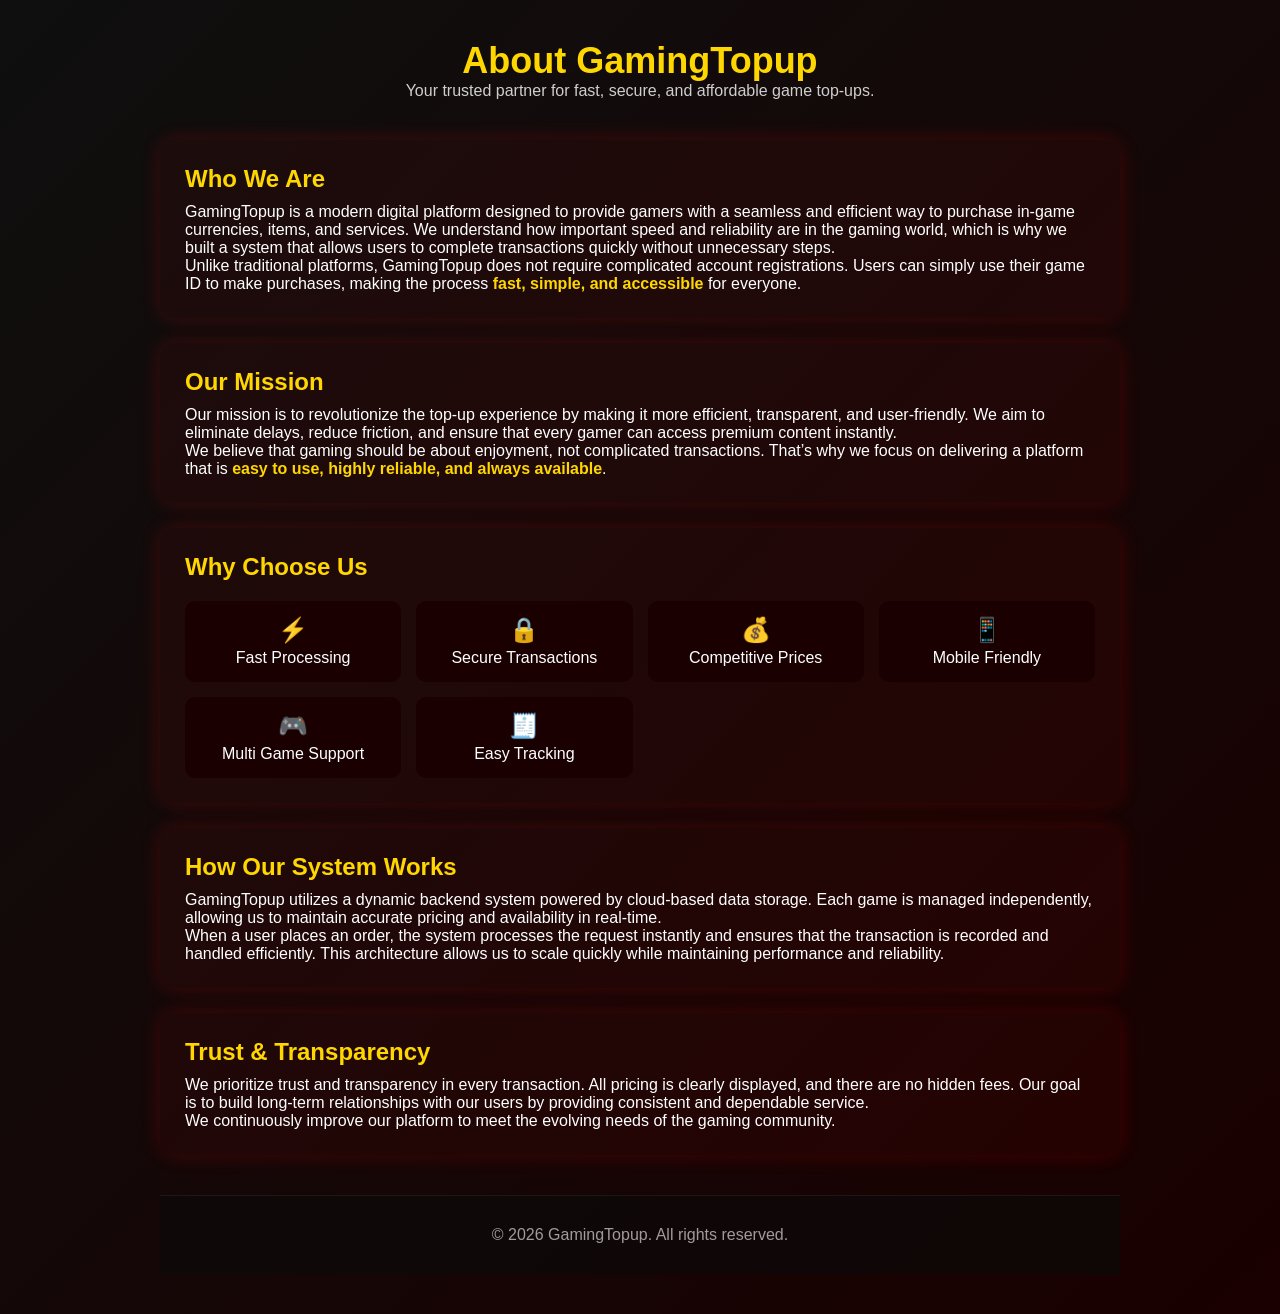
<file: about.html>
<!DOCTYPE html>
<html lang="en">
<head>
  <meta charset="UTF-8">
  <meta name="viewport" content="width=device-width, initial-scale=1.0">
  <title>About Us - GamingTopup</title>

  <link rel="stylesheet" href="index.css">

  <style>
    body {
      margin: 0;
      font-family: 'Segoe UI', sans-serif;
      background: linear-gradient(135deg, #0f0f0f, #1a0000);
      color: #fff;
    }

    .container {
      max-width: 1000px;
      margin: auto;
      padding: 40px 20px;
    }

    .hero {
      text-align: center;
      margin-bottom: 40px;
    }

    .hero h1 {
      font-size: 36px;
      color: gold;
    }

    .hero p {
      opacity: 0.8;
    }

    .card {
      background: rgba(255, 0, 0, 0.05);
      border-radius: 15px;
      padding: 25px;
      margin-bottom: 25px;
      box-shadow: 0 0 20px rgba(255,0,0,0.2);
      transition: 0.3s;
    }

    .card:hover {
      transform: translateY(-5px);
      box-shadow: 0 0 30px rgba(255,0,0,0.4);
    }

    .card h2 {
      color: gold;
      margin-bottom: 10px;
    }

    .highlight {
      color: gold;
      font-weight: bold;
    }

    .features {
      display: grid;
      grid-template-columns: repeat(auto-fit, minmax(200px, 1fr));
      gap: 15px;
      margin-top: 20px;
    }

    .feature-box {
      background: #1a0000;
      padding: 15px;
      border-radius: 10px;
      text-align: center;
    }

    .feature-box span {
      font-size: 24px;
      display: block;
      margin-bottom: 5px;
    }

    .footer {
      text-align: center;
      margin-top: 40px;
      opacity: 0.6;
    }
  </style>
</head>

<body>

<div class="container">

  <!-- HERO -->
  <div class="hero">
    <h1>About GamingTopup</h1>
    <p>Your trusted partner for fast, secure, and affordable game top-ups.</p>
  </div>

  <!-- INTRO -->
  <div class="card">
    <h2>Who We Are</h2>
    <p>
      GamingTopup is a modern digital platform designed to provide gamers with a seamless and efficient way to purchase in-game currencies, items, and services. 
      We understand how important speed and reliability are in the gaming world, which is why we built a system that allows users to complete transactions quickly without unnecessary steps.
    </p>
    <p>
      Unlike traditional platforms, GamingTopup does not require complicated account registrations. Users can simply use their game ID to make purchases, making the process <span class="highlight">fast, simple, and accessible</span> for everyone.
    </p>
  </div>

  <!-- MISSION -->
  <div class="card">
    <h2>Our Mission</h2>
    <p>
      Our mission is to revolutionize the top-up experience by making it more efficient, transparent, and user-friendly. We aim to eliminate delays, reduce friction, and ensure that every gamer can access premium content instantly.
    </p>
    <p>
      We believe that gaming should be about enjoyment, not complicated transactions. That’s why we focus on delivering a platform that is <span class="highlight">easy to use, highly reliable, and always available</span>.
    </p>
  </div>

  <!-- FEATURES -->
  <div class="card">
    <h2>Why Choose Us</h2>

    <div class="features">
      <div class="feature-box">
        <span>⚡</span>
        Fast Processing
      </div>
      <div class="feature-box">
        <span>🔒</span>
        Secure Transactions
      </div>
      <div class="feature-box">
        <span>💰</span>
        Competitive Prices
      </div>
      <div class="feature-box">
        <span>📱</span>
        Mobile Friendly
      </div>
      <div class="feature-box">
        <span>🎮</span>
        Multi Game Support
      </div>
      <div class="feature-box">
        <span>🧾</span>
        Easy Tracking
      </div>
    </div>
  </div>

  <!-- SYSTEM -->
  <div class="card">
    <h2>How Our System Works</h2>
    <p>
      GamingTopup utilizes a dynamic backend system powered by cloud-based data storage. Each game is managed independently, allowing us to maintain accurate pricing and availability in real-time.
    </p>
    <p>
      When a user places an order, the system processes the request instantly and ensures that the transaction is recorded and handled efficiently. This architecture allows us to scale quickly while maintaining performance and reliability.
    </p>
  </div>

  <!-- TRUST -->
  <div class="card">
    <h2>Trust & Transparency</h2>
    <p>
      We prioritize trust and transparency in every transaction. All pricing is clearly displayed, and there are no hidden fees. Our goal is to build long-term relationships with our users by providing consistent and dependable service.
    </p>
    <p>
      We continuously improve our platform to meet the evolving needs of the gaming community.
    </p>
  </div>

  <!-- FOOTER -->
  <div class="footer">
    © 2026 GamingTopup. All rights reserved.
  </div>

</div>

</body>
</html>
</file>
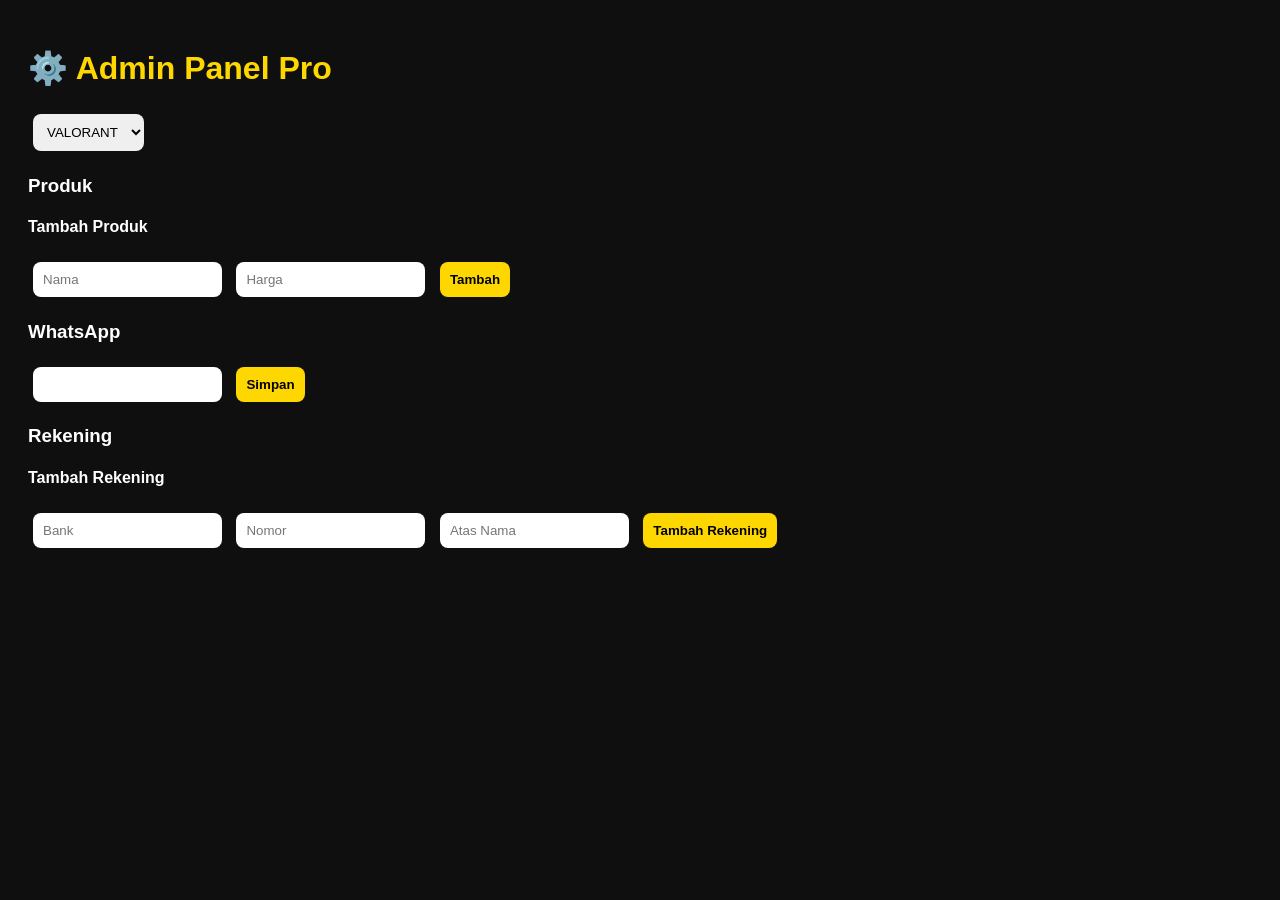
<file: admin.html>
<!DOCTYPE html>
<html lang="id">
<head>
<meta charset="UTF-8">
<meta name="viewport" content="width=device-width, initial-scale=1.0">
<title>Admin Panel Pro</title>

<style>
body {
  background: #0f0f0f;
  color: white;
  font-family: sans-serif;
  padding: 20px;
}

h1 { color: gold; }

select, input, button {
  padding: 10px;
  margin: 5px;
  border-radius: 8px;
  border: none;
}

button {
  background: gold;
  cursor: pointer;
  font-weight: bold;
}

.card {
  background: #1a0000;
  padding: 12px;
  margin-top: 10px;
  border-radius: 10px;
}

.row {
  display: flex;
  justify-content: space-between;
  align-items: center;
}

.small-btn {
  padding: 5px 8px;
  font-size: 12px;
}
</style>
</head>

<body>

<h1>⚙️ Admin Panel Pro</h1>

<select id="gameSelect" onchange="loadData()"></select>

<!-- PRODUK -->
<h3>Produk</h3>
<div id="productList"></div>

<h4>Tambah Produk</h4>
<input type="text" id="name" placeholder="Nama">
<input type="number" id="price" placeholder="Harga">
<button onclick="addProduct()">Tambah</button>

<!-- SETTINGS -->
<h3>WhatsApp</h3>
<input type="text" id="wa">
<button onclick="saveWA()">Simpan</button>

<!-- PAYMENTS -->
<h3>Rekening</h3>
<div id="paymentList"></div>

<h4>Tambah Rekening</h4>
<input type="text" id="bankName" placeholder="Bank">
<input type="text" id="bankNumber" placeholder="Nomor">
<input type="text" id="bankOwner" placeholder="Atas Nama">
<button onclick="addBank()">Tambah Rekening</button>

<script>

/* CONFIG */
const API_KEY = "$2a$10$S7Gp4Pzo2zHlkUfdVex9ku2hW188/ABDbNCjES1mQKzKS20VhFKJi";

const BINS = {
  valorant: "69c64cc7b7ec241ddcab5396",
  hok: "69c64b8ac3097a1dd5663a1d",
  roblox: "69c64a3cc3097a1dd5663384",
  pubg: "69c646f8c3097a1dd5662503",
  mlbb: "69c6455cb7ec241ddcab329b",
  ff: "69c63591aa77b81da924e1fe"
};

/* INIT */
function init() {
  const select = document.getElementById("gameSelect");
  for (let key in BINS) {
    select.innerHTML += `<option value="${key}">${key.toUpperCase()}</option>`;
  }
  loadData();
}

/* FETCH */
async function getData(binId) {
  const res = await fetch(`https://api.jsonbin.io/v3/b/${binId}/latest`, {
    headers: { "X-Master-Key": API_KEY }
  });
  const json = await res.json();
  return json.record;
}

async function updateData(binId, data) {
  await fetch(`https://api.jsonbin.io/v3/b/${binId}`, {
    method: "PUT",
    headers: {
      "Content-Type": "application/json",
      "X-Master-Key": API_KEY
    },
    body: JSON.stringify(data)
  });
}

/* LOAD */
async function loadData() {
  const game = gameSelect.value;
  const binId = BINS[game];

  const data = await getData(binId);
  window.currentData = data;

  if (!data.products) data.products = [];
  if (!data.settings) data.settings = {};
  if (!data.payments) data.payments = [];

  renderProducts();
  renderPayments();

  wa.value = data.settings.whatsapp || "";
}

/* PRODUK */
function renderProducts() {
  productList.innerHTML = "";

  currentData.products.forEach((p, i) => {
    productList.innerHTML += `
      <div class="card">
        <div class="row">
          <div>
            <b>${p.name}</b><br>
            Rp${p.price} <br>
            Status: ${p.active ? "✅" : "❌"}
          </div>
          <div>
            <button class="small-btn" onclick="editProduct(${i})">✏️</button>
            <button class="small-btn" onclick="toggleProduct(${i})">🔄</button>
            <button class="small-btn" onclick="deleteProduct(${i})">❌</button>
          </div>
        </div>
      </div>
    `;
  });
}

async function addProduct() {
  currentData.products.push({
    name: name.value,
    price: parseInt(price.value),
    category: "general",
    active: true
  });

  await save();
}

async function editProduct(i) {
  const p = currentData.products[i];
  const newPrice = prompt("Harga baru:", p.price);
  if (!newPrice) return;

  p.price = parseInt(newPrice);
  await save();
}

async function toggleProduct(i) {
  currentData.products[i].active = !currentData.products[i].active;
  await save();
}

async function deleteProduct(i) {
  if (!confirm("Hapus?")) return;
  currentData.products.splice(i, 1);
  await save();
}

/* WA */
async function saveWA() {
  currentData.settings.whatsapp = wa.value;
  await save();
}

/* PAYMENT */
function renderPayments() {
  paymentList.innerHTML = "";

  currentData.payments.forEach((p, i) => {
    paymentList.innerHTML += `
      <div class="card">
        ${p.name} - ${p.number} (${p.owner})
        <button onclick="deleteBank(${i})">❌</button>
      </div>
    `;
  });
}

async function addBank() {
  currentData.payments.push({
    name: bankName.value,
    number: bankNumber.value,
    owner: bankOwner.value,
    type: "bank",
    active: true
  });

  await save();
}

async function deleteBank(i) {
  currentData.payments.splice(i, 1);
  await save();
}

/* SAVE */
async function save() {
  const game = gameSelect.value;
  const binId = BINS[game];

  await updateData(binId, currentData);

  loadData();
}

init();

</script>

</body>
</html>
</file>
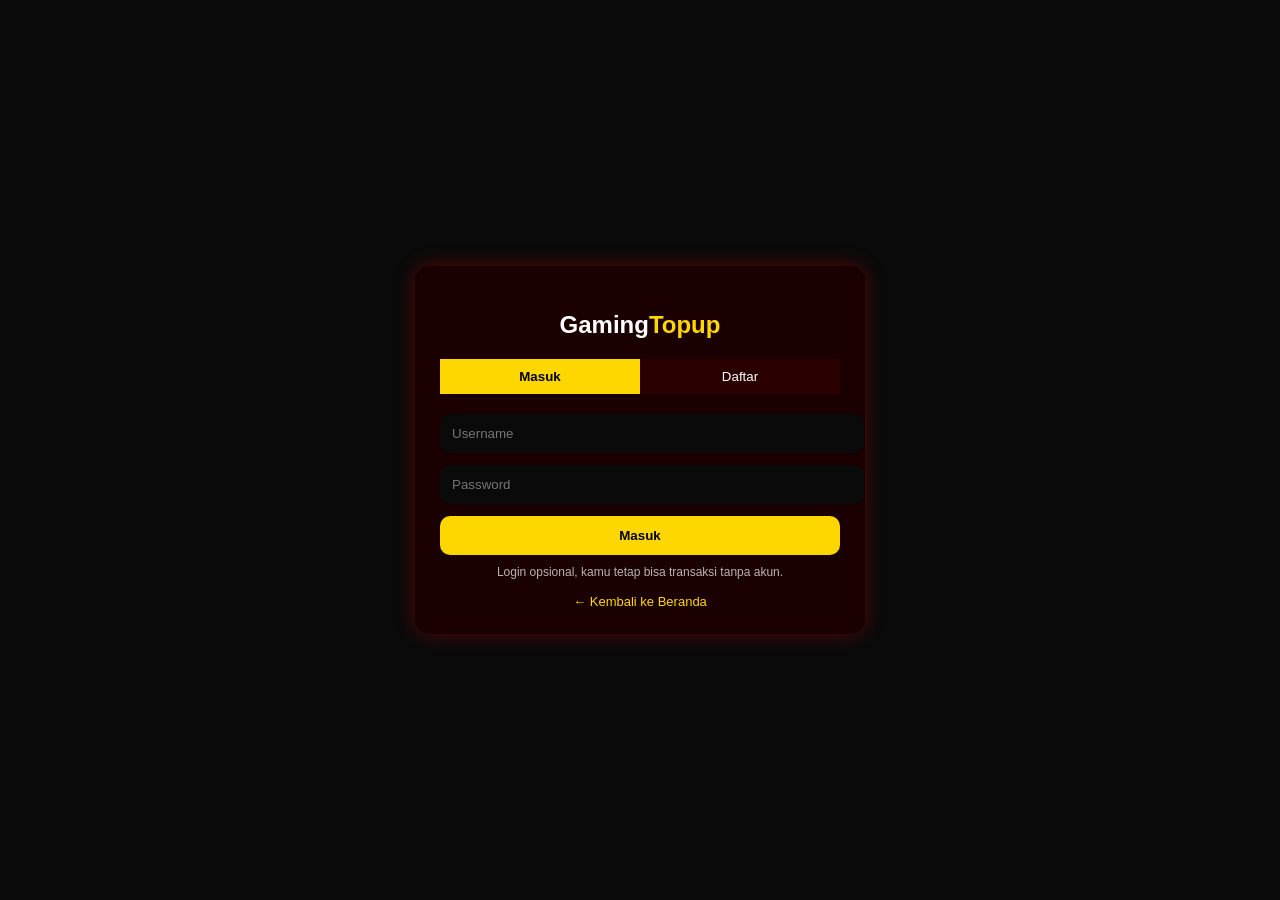
<file: auth.html>
<!DOCTYPE html>
<html lang="id">
<head>
  <meta charset="UTF-8">
  <meta name="viewport" content="width=device-width, initial-scale=1.0">
  <title>Login / Daftar - GamingTopup</title>

  <style>
    body {
      margin: 0;
      font-family: 'Poppins', sans-serif;
      background: #0a0a0a;
      color: white;
      display: flex;
      justify-content: center;
      align-items: center;
      height: 100vh;
    }

    .container {
      width: 90%;
      max-width: 400px;
      background: #1a0000;
      padding: 25px;
      border-radius: 15px;
      box-shadow: 0 0 20px rgba(255,0,0,0.3);
    }

    h2 {
      text-align: center;
      margin-bottom: 20px;
    }

    h2 span {
      color: gold;
    }

    .tabs {
      display: flex;
      margin-bottom: 20px;
    }

    .tabs button {
      flex: 1;
      padding: 10px;
      border: none;
      cursor: pointer;
      background: #2b0000;
      color: white;
    }

    .tabs .active {
      background: gold;
      color: black;
      font-weight: bold;
    }

    input {
      width: 100%;
      padding: 12px;
      margin-bottom: 12px;
      border-radius: 10px;
      border: none;
      background: #0a0a0a;
      color: white;
    }

    button.submit {
      width: 100%;
      padding: 12px;
      border: none;
      border-radius: 10px;
      background: gold;
      color: black;
      font-weight: bold;
      cursor: pointer;
    }

    .info {
      text-align: center;
      margin-top: 10px;
      font-size: 12px;
      opacity: 0.7;
    }

    .back {
      margin-top: 15px;
      text-align: center;
      cursor: pointer;
      color: gold;
      font-size: 13px;
    }
  </style>
</head>

<body>

<div class="container">
  <h2>Gaming<span>Topup</span></h2>

  <!-- TAB -->
  <div class="tabs">
    <button id="loginTab" class="active">Masuk</button>
    <button id="registerTab">Daftar</button>
  </div>

  <!-- FORM -->
  <form id="authForm">
    <input type="text" id="username" placeholder="Username" required>
    <input type="password" id="password" placeholder="Password" required>
     <input type="text" id="phone" placeholder="Nomor HP" style="display:none;">
    <button class="submit" type="submit">Masuk</button>
  </form>

  <div class="info" id="infoText">
    Login opsional, kamu tetap bisa transaksi tanpa akun.
  </div>

  <div class="back" onclick="goBack()">← Kembali ke Beranda</div>
</div>

<script>
const USER_BIN_ID = "69c654b8aa77b81da9256738";
const API_KEY = "$2a$10$S7Gp4Pzo2zHlkUfdVex9ku2hW188/ABDbNCjES1mQKzKS20VhFKJi";

let mode = "login";

// ================= TAB =================
const loginTab = document.getElementById("loginTab");
const registerTab = document.getElementById("registerTab");
const form = document.getElementById("authForm");

loginTab.onclick = () => {
  mode = "login";
  loginTab.classList.add("active");
  registerTab.classList.remove("active");
  form.querySelector(".submit").textContent = "Masuk";
  document.getElementById("phone").style.display = "none";
};

registerTab.onclick = () => {
  mode = "register";
  registerTab.classList.add("active");
  loginTab.classList.remove("active");
  form.querySelector(".submit").textContent = "Daftar";
  document.getElementById("phone").style.display = "block";
};

// ================= FETCH USER =================
async function getUsers() {
  const res = await fetch(`https://api.jsonbin.io/v3/b/${USER_BIN_ID}/latest`, {
    headers: {
      "X-Master-Key": API_KEY
    }
  });

  const data = await res.json();
  return data.record.users || [];
}

// ================= SAVE USER =================
async function saveUsers(users) {
  await fetch(`https://api.jsonbin.io/v3/b/${USER_BIN_ID}`, {
    method: "PUT",
    headers: {
      "Content-Type": "application/json",
      "X-Master-Key": API_KEY
    },
    body: JSON.stringify({ users })
  });
}

// ================= SUBMIT =================
form.addEventListener("submit", async function(e) {
  e.preventDefault();

  const username = document.getElementById("username").value;
  const password = document.getElementById("password").value;
  const phone = document.getElementById("phone").value;

  let users = await getUsers();

  if (mode === "register") {

    const exist = users.find(u => u.username === username);
    if (exist) {
      alert("Username sudah dipakai!");
      return;
    }

    users.push({
      username,
      password,
      phone
    });

    await saveUsers(users);

    alert("Daftar berhasil!");
    loginTab.click();

  } else {

    const user = users.find(
      u => u.username === username && u.password === password
    );

    if (!user) {
      alert("Login gagal!");
      return;
    }

    localStorage.setItem("user", username);

    alert("Login berhasil!");
    window.location.href = "index.html";
  }
});

// ================= BACK =================
function goBack() {
  window.location.href = "index.html";
}
</script>

</body>
</html>
</file>
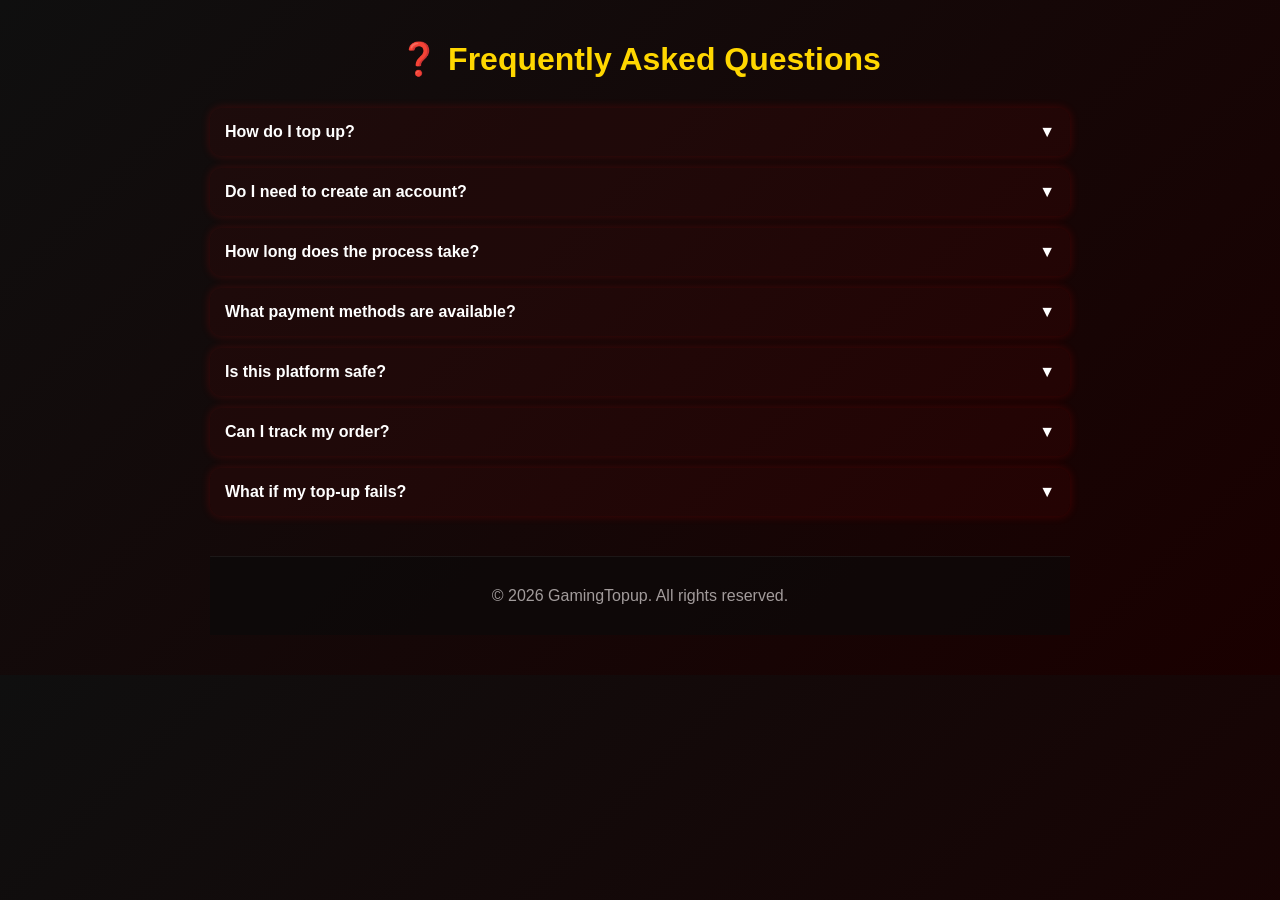
<file: faq.html>
<!DOCTYPE html>
<html lang="en">
<head>
  <meta charset="UTF-8">
  <meta name="viewport" content="width=device-width, initial-scale=1.0">
  <title>FAQ - GamingTopup</title>

  <link rel="stylesheet" href="index.css">

  <style>
    body {
      margin: 0;
      font-family: 'Segoe UI', sans-serif;
      background: linear-gradient(135deg, #0f0f0f, #1a0000);
      color: white;
    }

    .container {
      max-width: 900px;
      margin: auto;
      padding: 40px 20px;
    }

    h1 {
      text-align: center;
      color: gold;
      margin-bottom: 30px;
    }

    .faq-item {
      background: rgba(255,0,0,0.05);
      border-radius: 12px;
      margin-bottom: 12px;
      overflow: hidden;
      box-shadow: 0 0 10px rgba(255,0,0,0.2);
    }

    .faq-question {
      padding: 15px;
      cursor: pointer;
      font-weight: bold;
      display: flex;
      justify-content: space-between;
      align-items: center;
    }

    .faq-question:hover {
      background: rgba(255,255,255,0.05);
    }

    .faq-answer {
      max-height: 0;
      overflow: hidden;
      transition: max-height 0.3s ease;
      padding: 0 15px;
      opacity: 0.8;
    }

    .faq-item.active .faq-answer {
      max-height: 300px;
      padding: 15px;
    }

    .icon {
      transition: transform 0.3s;
    }

    .faq-item.active .icon {
      transform: rotate(180deg);
    }

    .footer {
      text-align: center;
      margin-top: 40px;
      opacity: 0.6;
    }
  </style>
</head>

<body>

<div class="container">
  <h1>❓ Frequently Asked Questions</h1>

  <!-- FAQ LIST -->
  <div class="faq-item">
    <div class="faq-question">
      How do I top up?
      <span class="icon">▼</span>
    </div>
    <div class="faq-answer">
      Simply choose your game, select the product, enter your game ID, and complete the payment. No login is required.
    </div>
  </div>

  <div class="faq-item">
    <div class="faq-question">
      Do I need to create an account?
      <span class="icon">▼</span>
    </div>
    <div class="faq-answer">
      No, our system is designed for quick access. You can make purchases using only your game ID.
    </div>
  </div>

  <div class="faq-item">
    <div class="faq-question">
      How long does the process take?
      <span class="icon">▼</span>
    </div>
    <div class="faq-answer">
      Most transactions are processed instantly or within a few minutes after payment confirmation.
    </div>
  </div>

  <div class="faq-item">
    <div class="faq-question">
      What payment methods are available?
      <span class="icon">▼</span>
    </div>
    <div class="faq-answer">
      We support various payment methods such as bank transfer and e-wallets, depending on availability.
    </div>
  </div>

  <div class="faq-item">
    <div class="faq-question">
      Is this platform safe?
      <span class="icon">▼</span>
    </div>
    <div class="faq-answer">
      Yes. We prioritize security and transparency. Your data is not stored unnecessarily and all transactions are handled securely.
    </div>
  </div>

  <div class="faq-item">
    <div class="faq-question">
      Can I track my order?
      <span class="icon">▼</span>
    </div>
    <div class="faq-answer">
      Yes, you can check your transaction status using your transaction ID on the "Cek Transaksi" page.
    </div>
  </div>

  <div class="faq-item">
    <div class="faq-question">
      What if my top-up fails?
      <span class="icon">▼</span>
    </div>
    <div class="faq-answer">
      If your transaction fails, please contact our support team via WhatsApp for assistance.
    </div>
  </div>

  <!-- FOOTER -->
  <div class="footer">
    © 2026 GamingTopup. All rights reserved.
  </div>
</div>

<script>
const faqItems = document.querySelectorAll(".faq-item");

faqItems.forEach(item => {
  item.querySelector(".faq-question").addEventListener("click", () => {
    item.classList.toggle("active");
  });
});
</script>

</body>
</html>
</file>
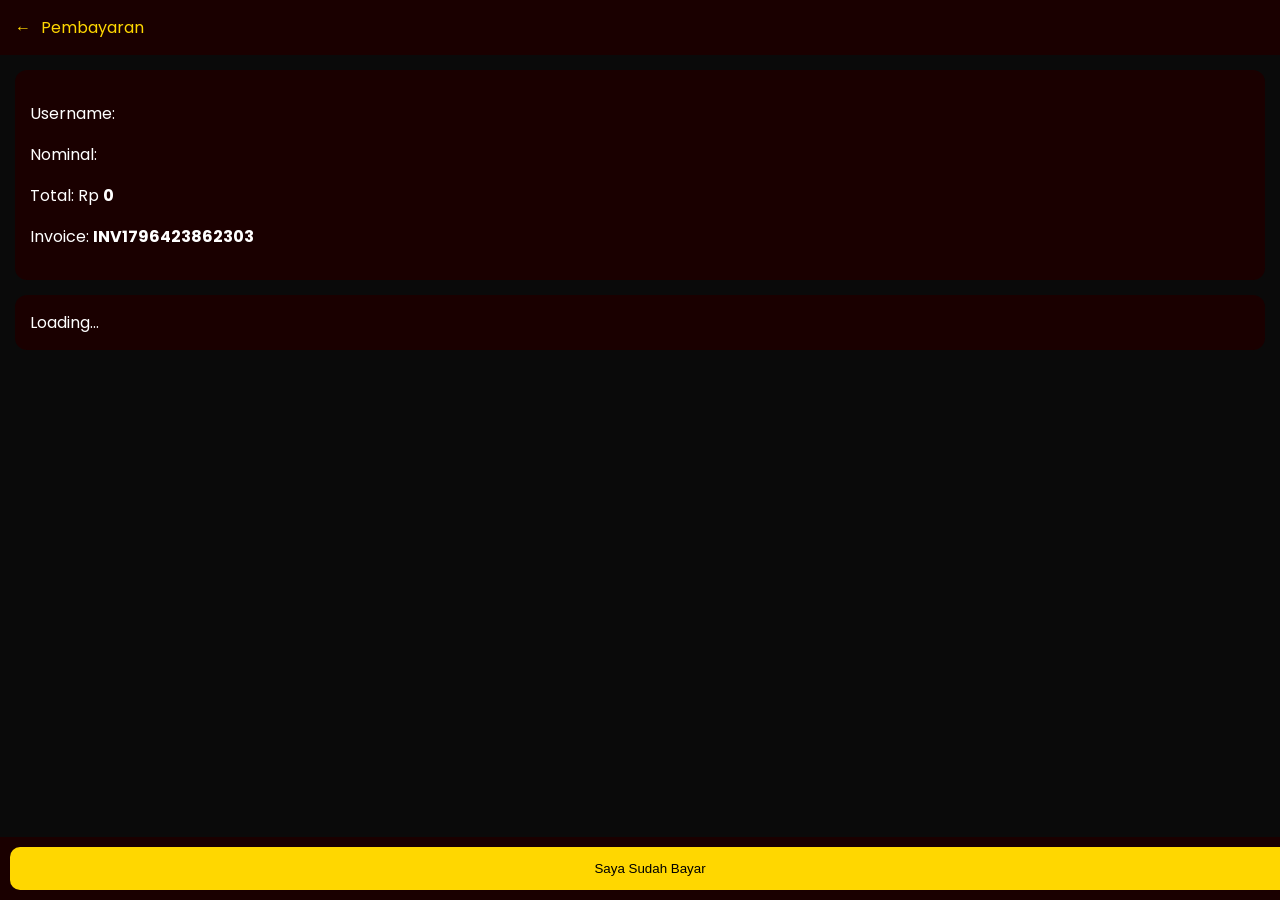
<file: payment-roblox.html>
<!DOCTYPE html>
<html lang="id">
<head>
<meta charset="UTF-8">
<meta name="viewport" content="width=device-width, initial-scale=1.0">
<title>Pembayaran</title>
<link href="https://fonts.googleapis.com/css2?family=Poppins&display=swap" rel="stylesheet">

<style>
body{
  font-family:Poppins;
  background:#0a0a0a;
  color:white;
  margin:0;
}

.header{
  padding:15px;
  background:#1a0000;
  color:gold;
  display:flex;
  gap:10px;
}

.back{
  cursor:pointer;
}

.container{
  padding:15px;
  padding-bottom:100px;
}

.card{
  background:#1a0000;
  padding:15px;
  border-radius:12px;
  margin-bottom:15px;
}

.copy-box{
  background:#2b0000;
  padding:10px;
  border-radius:10px;
  display:flex;
  justify-content:space-between;
}

button{
  width:100%;
  padding:14px;
  border:none;
  border-radius:10px;
  background:gold;
}

.bottom{
  position:fixed;
  bottom:0;
  width:100%;
  background:#1a0000;
  padding:10px;
}
</style>
</head>

<body>

<div class="header">
  <span class="back" onclick="history.back()">←</span>
  Pembayaran
</div>

<div class="container">

<div class="card">
  <p>Username: <b id="username"></b></p>
  <p>Nominal: <b id="nominal"></b></p>
  <p>Total: Rp <b id="price"></b></p>
  <p>Invoice: <b id="invoice"></b></p>
</div>

<div class="card" id="paymentBox">Loading...</div>

</div>

<div class="bottom">
  <button onclick="confirmPay()">Saya Sudah Bayar</button>
</div>

<script>
const BIN_ID="69c5e8abc3097a1dd564c7c7";
const BIN_ID_TRANSAKSI="ISI_BIN_TRANSAKSI";
const API_KEY="$2a$10$S7Gp4Pzo2zHlkUfdVex9ku2hW188/ABDbNCjES1mQKzKS20VhFKJi";

const p=new URLSearchParams(location.search);
const username=p.get("username");
const nominal=p.get("nominal");
const price=p.get("price");
const paymentId=p.get("paymentId");

document.getElementById("username").textContent=username;
document.getElementById("nominal").textContent=nominal;
document.getElementById("price").textContent=Number(price).toLocaleString();

const invoice="INV"+Date.now();
document.getElementById("invoice").textContent=invoice;

async function loadPayment(){
  const res=await fetch(`https://api.jsonbin.io/v3/b/${BIN_ID}/latest`,{
    headers:{ "X-Master-Key": API_KEY }
  });
  const data=await res.json();
  const payments=data.record.payments;

  const selected=payments.find(p=>p.id===paymentId && p.enabled);

  const box=document.getElementById("paymentBox");

  if(!selected){
    box.innerHTML="Metode tidak tersedia";
    return;
  }

  if(selected.id==="bank"||selected.id==="va"){
    box.innerHTML=`
      <h3>${selected.name}</h3>
      <div class="copy-box">
        <span>${selected.account}</span>
        <button onclick="copyText('${selected.account}')">Copy</button>
      </div>
      <p>a/n ${selected.owner}</p>
    `;
  }

  if(selected.id==="qr"){
    box.innerHTML=`
      <h3>${selected.name}</h3>
      <img src="${selected.image}" style="width:100%;">
    `;
  }
}

function copyText(t){
  navigator.clipboard.writeText(t);
  alert("Disalin!");
}

function confirmPay(){
  localStorage.setItem("notif","Pesanan menunggu konfirmasi admin");
  window.location.href="index.html";
}

loadPayment();
</script>

</body>
</html>
</file>
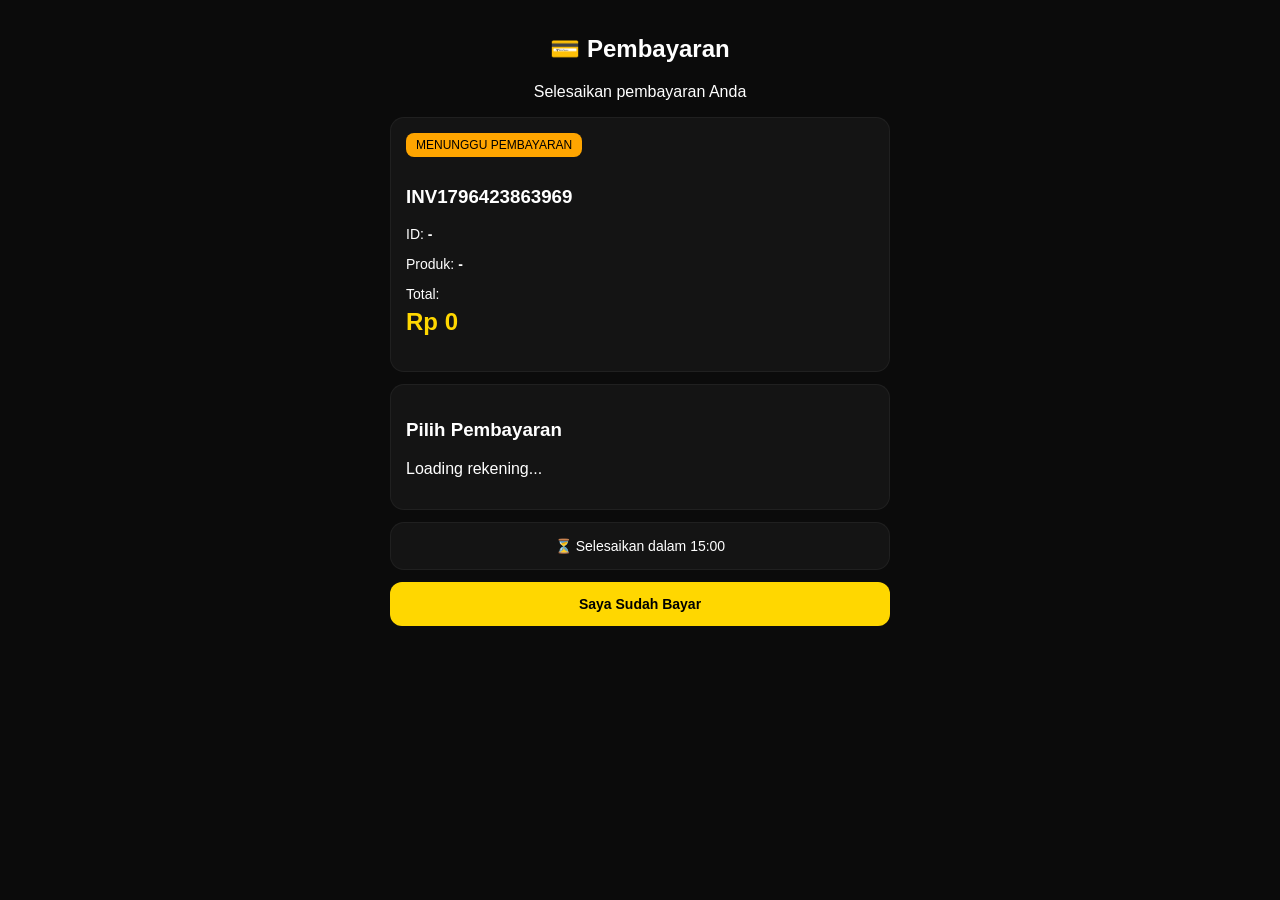
<file: pembayaranff.html>
<!DOCTYPE html>
<html lang="id">
<head>
  <meta charset="UTF-8">
  <meta name="viewport" content="width=device-width, initial-scale=1.0">
  <title>Pembayaran</title>

  <style>
    body {
      background: #0b0b0b;
      color: white;
      font-family: sans-serif;
      margin: 0;
    }

    .container {
      max-width: 500px;
      margin: auto;
      padding: 15px;
    }

    .header {
      text-align: center;
      margin-bottom: 15px;
    }

    .card {
      background: #141414;
      padding: 15px;
      border-radius: 14px;
      margin-bottom: 12px;
      border: 1px solid rgba(255,255,255,0.05);
    }

    .badge {
      background: orange;
      color: black;
      padding: 5px 10px;
      border-radius: 8px;
      font-size: 12px;
      display: inline-block;
      margin-bottom: 10px;
    }

    .detail p {
      margin-bottom: 6px;
      font-size: 14px;
    }

    #total {
      color: gold;
      margin-top: 5px;
    }

    .payment-item {
      background: #1f1f1f;
      padding: 12px;
      border-radius: 10px;
      margin-bottom: 10px;
      position: relative;
    }

    .copy-btn {
      position: absolute;
      right: 10px;
      top: 10px;
      background: gold;
      border: none;
      padding: 5px 8px;
      border-radius: 6px;
      cursor: pointer;
      font-size: 12px;
    }

    .timer {
      text-align: center;
      font-size: 14px;
    }

    .btn {
      width: 100%;
      padding: 14px;
      border: none;
      border-radius: 12px;
      background: gold;
      color: black;
      font-weight: bold;
      font-size: 14px;
      cursor: pointer;
    }
  </style>
</head>

<body>

<div class="container">

  <!-- HEADER -->
  <div class="header">
    <h2>💳 Pembayaran</h2>
    <p>Selesaikan pembayaran Anda</p>
  </div>

  <!-- DETAIL -->
  <div class="card">
    <div class="badge">MENUNGGU PEMBAYARAN</div>

    <h3 id="invoice">-</h3>

    <div class="detail">
      <p>ID: <b id="userId">-</b></p>
      <p>Produk: <b id="produk">-</b></p>
      <p>Total:</p>
      <h2 id="total">-</h2>
    </div>
  </div>

  <!-- PAYMENT -->
  <div class="card">
    <h3>Pilih Pembayaran</h3>
    <div id="paymentList">
      <p>Loading rekening...</p>
    </div>
  </div>

  <!-- TIMER -->
  <div class="card timer">
    ⏳ Selesaikan dalam <span id="countdown">15:00</span>
  </div>

  <!-- BUTTON -->
  <button class="btn" onclick="sendWhatsApp()">
    Saya Sudah Bayar
  </button>

</div>

<script>
// ================= CONFIG =================
const CONFIG = {
  BIN_ID: "69c63591aa77b81da924e1fe",
  API_KEY: "$2a$10$S7Gp4Pzo2zHlkUfdVex9ku2hW188/ABDbNCjES1mQKzKS20VhFKJi"
};

// ================= GLOBAL =================
let ADMIN_WA = "";
let invoice = "INV" + Date.now();

// ================= AMBIL PARAM =================
const params = new URLSearchParams(window.location.search);
const userId = params.get("id") || "-";
const produk = params.get("produk") || "-";
const harga = params.get("harga") || "0";

// ================= INIT =================
document.addEventListener("DOMContentLoaded", () => {
  renderOrder();
  loadData();
  startTimer();
});

// ================= RENDER ORDER =================
function renderOrder() {
  setText("invoice", invoice);
  setText("userId", userId);
  setText("produk", produk);
  setText("total", "Rp " + Number(harga).toLocaleString("id-ID"));
}

// ================= HELPER ANTI ERROR =================
function setText(id, value) {
  const el = document.getElementById(id);
  if (el) el.innerText = value;
}

// ================= FETCH JSON =================
async function loadData() {
  try {
    const res = await fetch(
      `https://api.jsonbin.io/v3/b/${CONFIG.BIN_ID}/latest`,
      {
        headers: { "X-Master-Key": CONFIG.API_KEY }
      }
    );

    const result = await res.json();
    const data = result.record;

    // ambil WA
    ADMIN_WA = data?.settings?.whatsapp || "";

    // render payment
    renderPayment(data?.payments || []);

  } catch (err) {
    console.error("Gagal ambil data:", err);
  }
}

// ================= RENDER PAYMENT =================
function renderPayment(payments) {
  const container = document.getElementById("paymentList");
  if (!container) return;

  container.innerHTML = "";

  payments.forEach(p => {
    if (!p.active) return;

    const div = document.createElement("div");
    div.className = "payment-item";

    div.innerHTML = `
      <b>${p.name}</b><br>
      ${p.number || "-"}<br>
      a.n ${p.owner || "-"}
      ${p.number ? `<button class="copy-btn" onclick="copyText('${p.number}')">Salin</button>` : ""}
    `;

    container.appendChild(div);
  });
}

// ================= COPY =================
function copyText(text) {
  navigator.clipboard.writeText(text);
  alert("Nomor disalin!");
}

// ================= WHATSAPP =================
function sendWhatsApp() {
  if (!ADMIN_WA) {
    alert("Nomor admin belum tersedia!");
    return;
  }

  let msg = `*KONFIRMASI PEMBAYARAN*%0A`;
  msg += `Invoice: ${invoice}%0A`;
  msg += `ID: ${userId}%0A`;
  msg += `Produk: ${produk}%0A`;
  msg += `Total: Rp ${Number(harga).toLocaleString("id-ID")}`;

  window.open(`https://wa.me/${ADMIN_WA}?text=${msg}`, "_blank");
}

// ================= TIMER =================
function startTimer() {
  let time = 900; // 15 menit

  const interval = setInterval(() => {
    let m = Math.floor(time / 60);
    let s = time % 60;

    setText("countdown", `${m}:${s < 10 ? "0" : ""}${s}`);

    time--;

    if (time < 0) {
      clearInterval(interval);
      setText("countdown", "Waktu habis");
    }
  }, 1000);
}
</script>

</body>
</html>
</file>
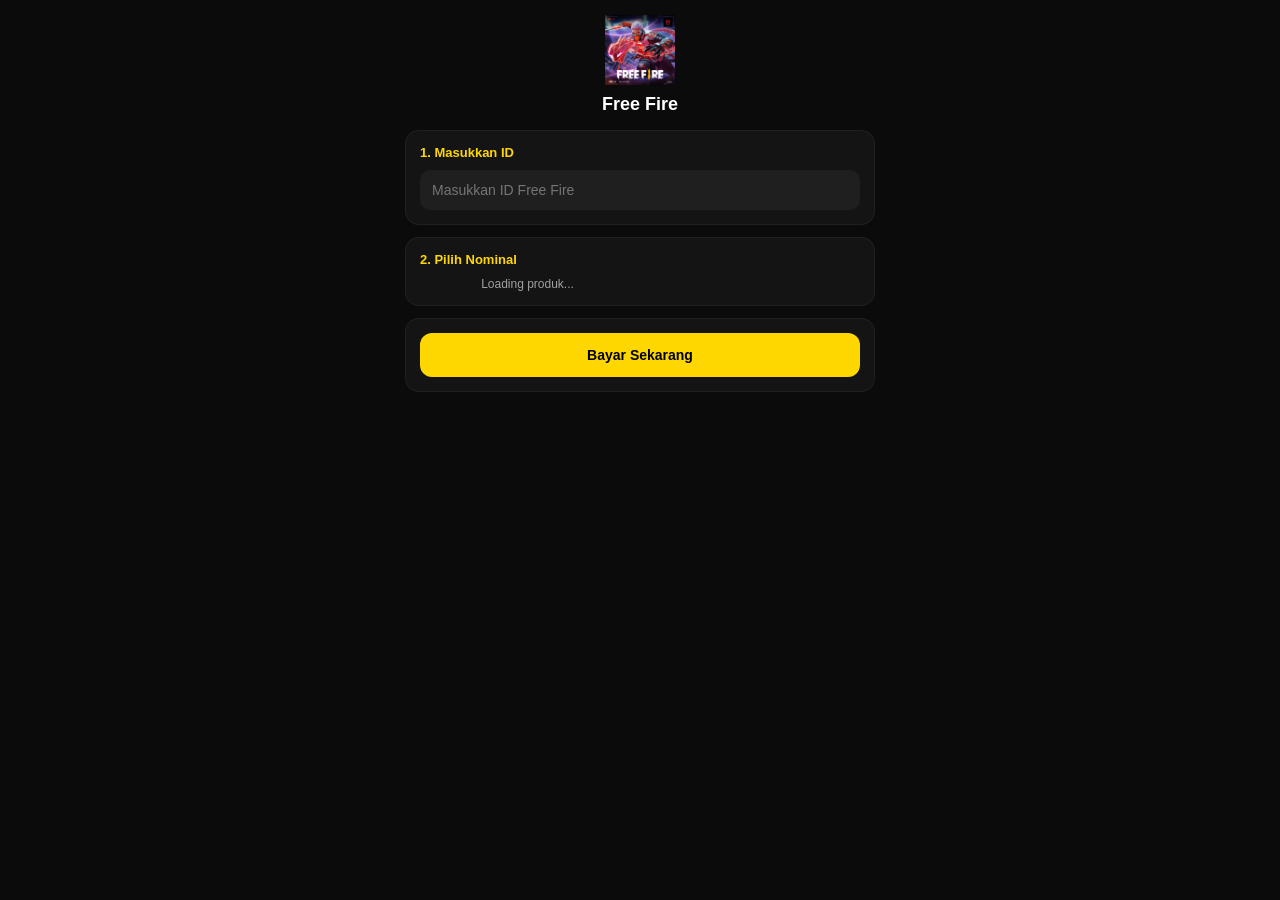
<file: topup-ff.html>
<!DOCTYPE html>
<html lang="id">
<head>
  <meta charset="UTF-8">
  <meta name="viewport" content="width=device-width, initial-scale=1.0">
  <title>Top Up Free Fire</title>

  <link rel="stylesheet" href="topup-ff.css">
</head>

<body>

<div class="ff-container">

  <!-- HERO -->
  <div class="ff-hero">
    <img src="gambarff.jpg" class="ff-logo">
    <h2>Free Fire</h2>
  </div>

  <!-- STEP 1 -->
  <div class="ff-step">
    <h3>1. Masukkan ID</h3>
    <input type="text" id="userId" placeholder="Masukkan ID Free Fire">
  </div>

  <!-- STEP 2 -->
  <div class="ff-step">
    <h3>2. Pilih Nominal</h3>

    <div class="product-list" id="nominalList">
      <p class="loading-text">Loading produk...</p>
    </div>
  </div>

  <!-- TOMBOL LANJUT -->
  <div class="ff-step">
    <button class="btn-main" onclick="checkout()">
      Bayar Sekarang
    </button>
  </div>

  <!-- STEP 3 (HIDDEN DULU) -->
  <div class="ff-step" id="paymentStep" style="display:none;">
    <h3>3. Pilih Metode Pembayaran</h3>

    <div id="paymentMethods" class="payment-list">
      <p class="loading-text">Loading metode...</p>
    </div>

    <button class="btn-main" onclick="finalCheckout()">
      Lanjut Bayar
    </button>
  </div>

  <!-- STEP 4 -->
  <div class="ff-step" id="resultStep" style="display:none;">
    <h3>4. Detail Pembayaran</h3>

    <div id="paymentInfo"></div>
  </div>

</div>

<script src="topup-ff.js"></script>

</body>
</html>
</file>
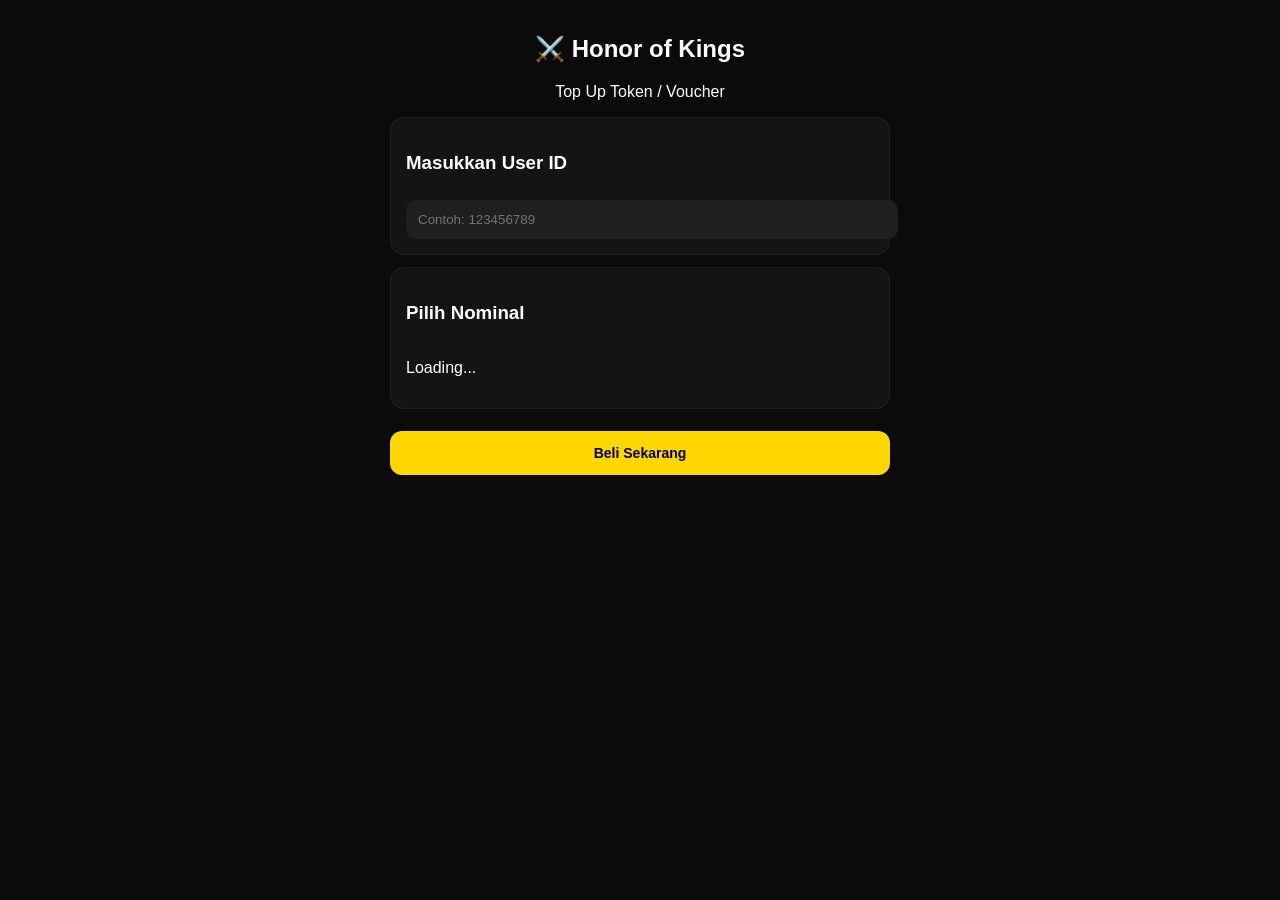
<file: topup-HOK.html>
<!DOCTYPE html>
<html lang="id">
<head>
  <meta charset="UTF-8">
  <meta name="viewport" content="width=device-width, initial-scale=1.0">
  <title>Top Up Honor of Kings</title>

  <style>
    body {
      margin: 0;
      font-family: sans-serif;
      background: #0b0b0b;
      color: white;
    }

    .container {
      max-width: 500px;
      margin: auto;
      padding: 15px;
    }

    .header {
      text-align: center;
      margin-bottom: 15px;
    }

    .card {
      background: #141414;
      padding: 15px;
      border-radius: 14px;
      margin-bottom: 12px;
      border: 1px solid rgba(255,255,255,0.05);
    }

    input {
      width: 100%;
      padding: 12px;
      border-radius: 10px;
      border: none;
      margin-top: 8px;
      background: #1f1f1f;
      color: white;
    }

    .grid {
      display: grid;
      grid-template-columns: repeat(3, 1fr);
      gap: 10px;
    }

    .item {
      background: #1f1f1f;
      padding: 10px;
      border-radius: 10px;
      text-align: center;
      cursor: pointer;
      font-size: 13px;
      border: 1px solid transparent;
    }

    .item.active {
      border: 1px solid gold;
      background: #2a2a2a;
    }

    .price {
      color: gold;
      font-size: 12px;
      margin-top: 5px;
    }

    .btn {
      width: 100%;
      padding: 14px;
      border: none;
      border-radius: 12px;
      background: gold;
      color: black;
      font-weight: bold;
      font-size: 14px;
      cursor: pointer;
      margin-top: 10px;
    }
  </style>
</head>

<body>

<div class="container">

  <!-- HEADER -->
  <div class="header">
    <h2>⚔️ Honor of Kings</h2>
    <p>Top Up Token / Voucher</p>
  </div>

  <!-- INPUT ID -->
  <div class="card">
    <h3>Masukkan User ID</h3>
    <input type="text" id="userId" placeholder="Contoh: 123456789">
  </div>

  <!-- PRODUK -->
  <div class="card">
    <h3>Pilih Nominal</h3>
    <div class="grid" id="productList">
      <p>Loading...</p>
    </div>
  </div>

  <!-- BUTTON -->
  <button class="btn" onclick="buyNow()">Beli Sekarang</button>

</div>

<script>
const CONFIG = {
  BIN_ID: "69c64b8ac3097a1dd5663a1d",
  API_KEY: "$2a$10$S7Gp4Pzo2zHlkUfdVex9ku2hW188/ABDbNCjES1mQKzKS20VhFKJi"
};

let selectedProduct = null;

// LOAD PRODUK
async function loadProducts() {
  try {
    const res = await fetch(
      `https://api.jsonbin.io/v3/b/${CONFIG.BIN_ID}/latest`,
      {
        headers: { "X-Master-Key": CONFIG.API_KEY }
      }
    );

    const result = await res.json();
    const products = result.record.products;

    const container = document.getElementById("productList");
    container.innerHTML = "";

    products.forEach(p => {
      if (!p.active) return;

      const div = document.createElement("div");
      div.className = "item";

      div.innerHTML = `
        ${p.name}
        <div class="price">Rp ${p.price.toLocaleString("id-ID")}</div>
      `;

      div.onclick = () => {
        document.querySelectorAll(".item").forEach(el => el.classList.remove("active"));
        div.classList.add("active");
        selectedProduct = p;
      };

      container.appendChild(div);
    });

  } catch (err) {
    console.error(err);
  }
}

// BELI
function buyNow() {
  const userId = document.getElementById("userId").value;

  if (!userId) {
    alert("Masukkan User ID!");
    return;
  }

  if (!selectedProduct) {
    alert("Pilih produk dulu!");
    return;
  }

  const url = `pembayaranff.html?id=${userId}&produk=${selectedProduct.name}&harga=${selectedProduct.price}`;

  window.location.href = url;
}

// INIT
loadProducts();
</script>

</body>
</html>
</file>
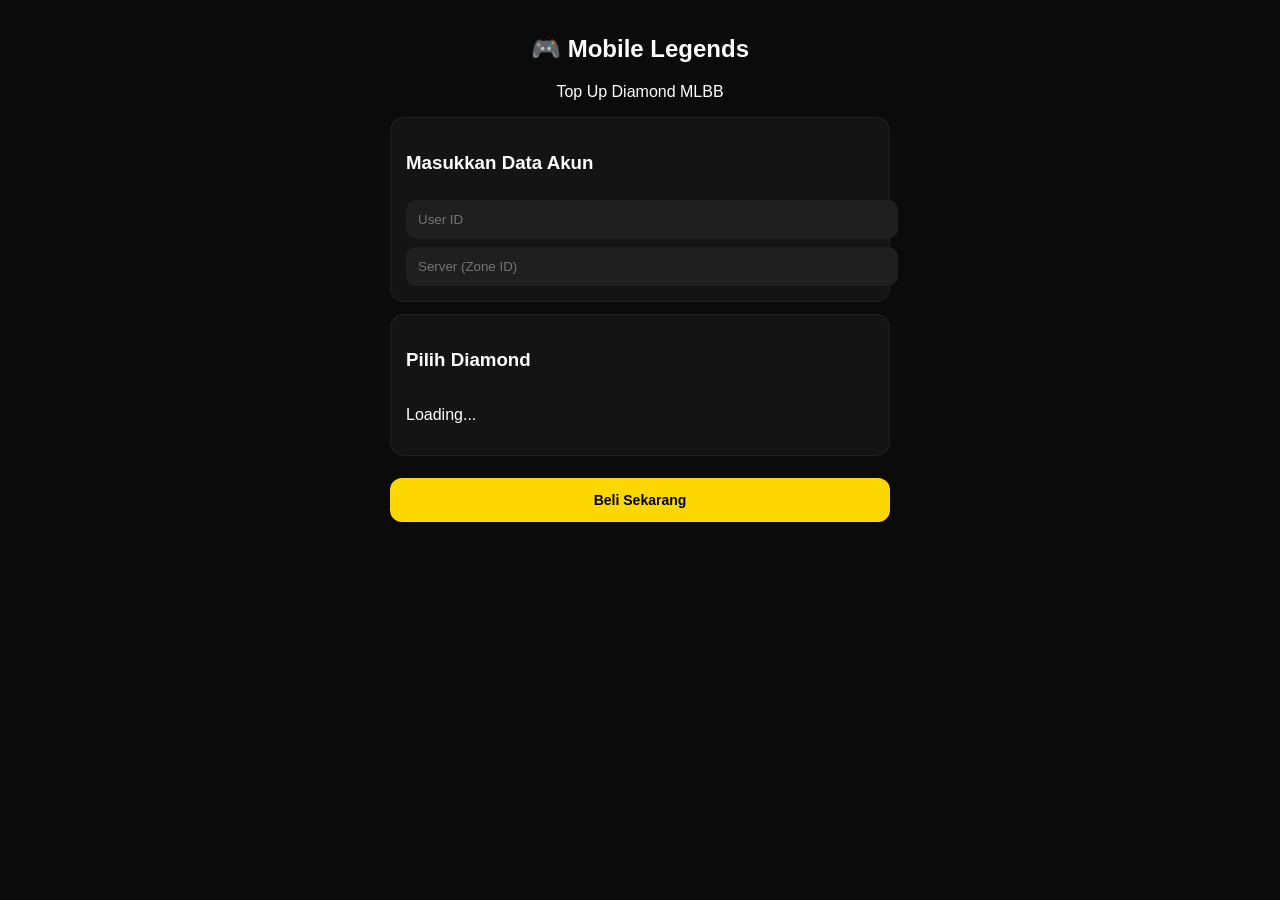
<file: topup-mlbb.html>
<!DOCTYPE html>
<html lang="id">
<head>
  <meta charset="UTF-8">
  <meta name="viewport" content="width=device-width, initial-scale=1.0">
  <title>Top Up Mobile Legends</title>

  <style>
    body {
      margin: 0;
      font-family: sans-serif;
      background: #0b0b0b;
      color: white;
    }

    .container {
      max-width: 500px;
      margin: auto;
      padding: 15px;
    }

    .header {
      text-align: center;
      margin-bottom: 15px;
    }

    .card {
      background: #141414;
      padding: 15px;
      border-radius: 14px;
      margin-bottom: 12px;
      border: 1px solid rgba(255,255,255,0.05);
    }

    input {
      width: 100%;
      padding: 12px;
      border-radius: 10px;
      border: none;
      margin-top: 8px;
      background: #1f1f1f;
      color: white;
    }

    .grid {
      display: grid;
      grid-template-columns: repeat(3, 1fr);
      gap: 10px;
    }

    .item {
      background: #1f1f1f;
      padding: 10px;
      border-radius: 10px;
      text-align: center;
      cursor: pointer;
      font-size: 13px;
      border: 1px solid transparent;
    }

    .item.active {
      border: 1px solid gold;
      background: #2a2a2a;
    }

    .price {
      color: gold;
      font-size: 12px;
      margin-top: 5px;
    }

    .btn {
      width: 100%;
      padding: 14px;
      border: none;
      border-radius: 12px;
      background: gold;
      color: black;
      font-weight: bold;
      font-size: 14px;
      cursor: pointer;
      margin-top: 10px;
    }

  </style>
</head>

<body>

<div class="container">

  <!-- HEADER -->
  <div class="header">
    <h2>🎮 Mobile Legends</h2>
    <p>Top Up Diamond MLBB</p>
  </div>

  <!-- INPUT ID -->
  <div class="card">
  <h3>Masukkan Data Akun</h3>

  <input type="text" id="userId" placeholder="User ID">

  <input type="text" id="serverId" placeholder="Server (Zone ID)" style="margin-top:8px;">
</div>

  <!-- PRODUK -->
  <div class="card">
    <h3>Pilih Diamond</h3>
    <div class="grid" id="productList">
      <p>Loading...</p>
    </div>
  </div>

  <!-- BUTTON -->
  <button class="btn" onclick="buyNow()">Beli Sekarang</button>

</div>

<script>
const CONFIG = {
  BIN_ID: "69c6455cb7ec241ddcab329b",
  API_KEY: "$2a$10$S7Gp4Pzo2zHlkUfdVex9ku2hW188/ABDbNCjES1mQKzKS20VhFKJi"
};

let selectedProduct = null;

// ================= LOAD PRODUK =================
async function loadProducts() {
  try {
    const res = await fetch(
      `https://api.jsonbin.io/v3/b/${CONFIG.BIN_ID}/latest`,
      {
        headers: { "X-Master-Key": CONFIG.API_KEY }
      }
    );

    const result = await res.json();
    const products = result.record.products;

    const container = document.getElementById("productList");
    container.innerHTML = "";

    products.forEach(p => {
      if (!p.active) return;

      const div = document.createElement("div");
      div.className = "item";

      div.innerHTML = `
        ${p.name}
        <div class="price">Rp ${p.price.toLocaleString("id-ID")}</div>
      `;

      div.onclick = () => {
        document.querySelectorAll(".item").forEach(el => el.classList.remove("active"));
        div.classList.add("active");
        selectedProduct = p;
      };

      container.appendChild(div);
    });

  } catch (err) {
    console.error(err);
  }
}

// ================= BELI =================
function buyNow() {
  const userId = document.getElementById("userId").value;
  const serverId = document.getElementById("serverId").value;

  if (!userId || !serverId) {
    alert("Masukkan ID dan Server!");
    return;
  }

  if (!selectedProduct) {
    alert("Pilih produk dulu!");
    return;
  }

  // format ID MLBB: 12345678(1234)
  const fullId = `${userId}(${serverId})`;

  const url = `pembayaranff.html?id=${fullId}&produk=${selectedProduct.name}&harga=${selectedProduct.price}`;

  window.location.href = url;
}

// ================= INIT =================
loadProducts();
</script>

</body>
</html>
</file>
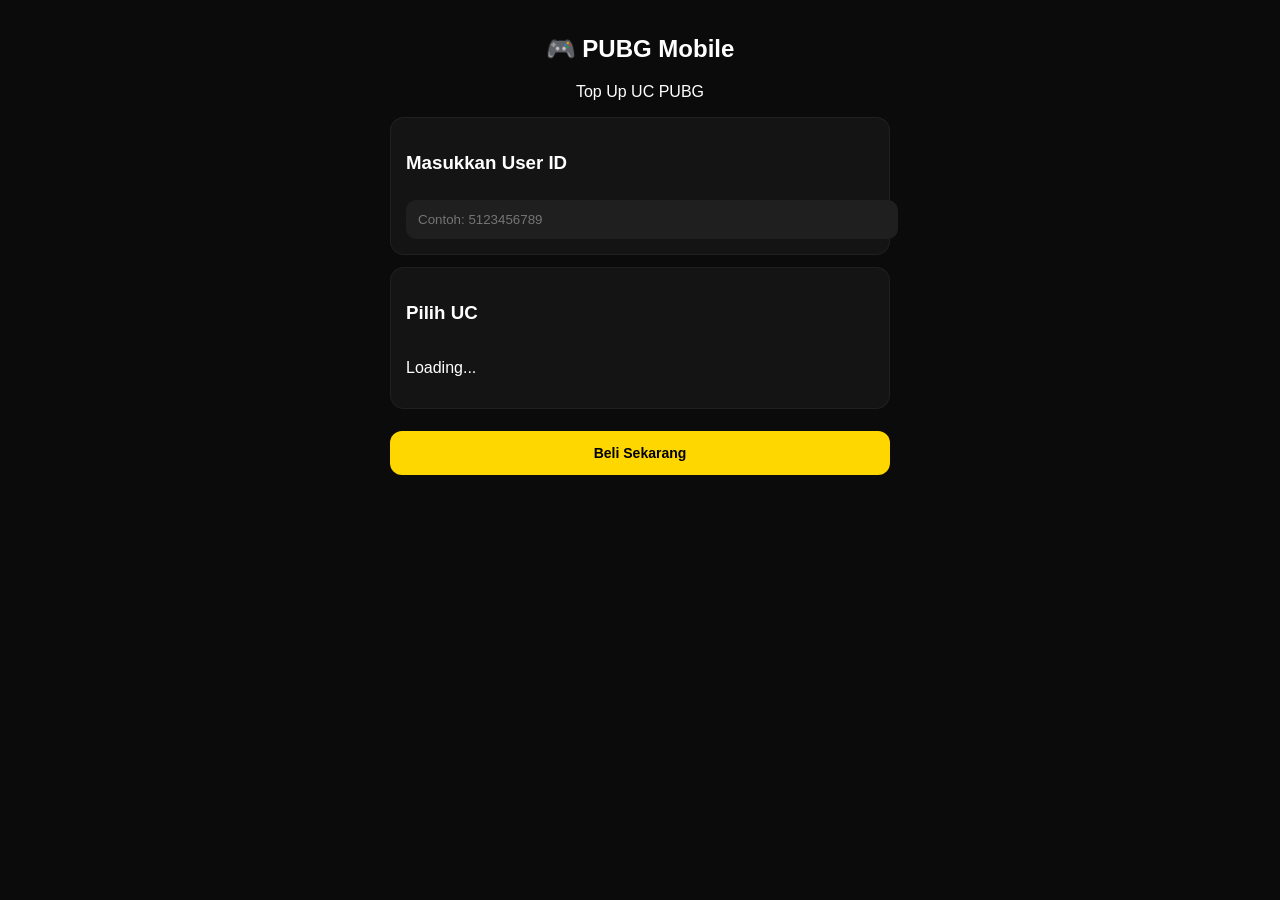
<file: topup-pubg.html>
<!DOCTYPE html>
<html lang="id">
<head>
  <meta charset="UTF-8">
  <meta name="viewport" content="width=device-width, initial-scale=1.0">
  <title>Top Up PUBG Mobile</title>

  <style>
    body {
      margin: 0;
      font-family: sans-serif;
      background: #0b0b0b;
      color: white;
    }

    .container {
      max-width: 500px;
      margin: auto;
      padding: 15px;
    }

    .header {
      text-align: center;
      margin-bottom: 15px;
    }

    .card {
      background: #141414;
      padding: 15px;
      border-radius: 14px;
      margin-bottom: 12px;
      border: 1px solid rgba(255,255,255,0.05);
    }

    input {
      width: 100%;
      padding: 12px;
      border-radius: 10px;
      border: none;
      margin-top: 8px;
      background: #1f1f1f;
      color: white;
    }

    .grid {
      display: grid;
      grid-template-columns: repeat(3, 1fr);
      gap: 10px;
    }

    .item {
      background: #1f1f1f;
      padding: 10px;
      border-radius: 10px;
      text-align: center;
      cursor: pointer;
      font-size: 13px;
      border: 1px solid transparent;
    }

    .item.active {
      border: 1px solid gold;
      background: #2a2a2a;
    }

    .price {
      color: gold;
      font-size: 12px;
      margin-top: 5px;
    }

    .btn {
      width: 100%;
      padding: 14px;
      border: none;
      border-radius: 12px;
      background: gold;
      color: black;
      font-weight: bold;
      font-size: 14px;
      cursor: pointer;
      margin-top: 10px;
    }
  </style>
</head>

<body>

<div class="container">

  <!-- HEADER -->
  <div class="header">
    <h2>🎮 PUBG Mobile</h2>
    <p>Top Up UC PUBG</p>
  </div>

  <!-- INPUT ID -->
  <div class="card">
    <h3>Masukkan User ID</h3>
    <input type="text" id="userId" placeholder="Contoh: 5123456789">
  </div>

  <!-- PRODUK -->
  <div class="card">
    <h3>Pilih UC</h3>
    <div class="grid" id="productList">
      <p>Loading...</p>
    </div>
  </div>

  <!-- BUTTON -->
  <button class="btn" onclick="buyNow()">Beli Sekarang</button>

</div>

<script>
const CONFIG = {
  BIN_ID: "69c646f8c3097a1dd5662503",
  API_KEY: "$2a$10$S7Gp4Pzo2zHlkUfdVex9ku2hW188/ABDbNCjES1mQKzKS20VhFKJi"
};

let selectedProduct = null;

// ================= LOAD PRODUK =================
async function loadProducts() {
  try {
    const res = await fetch(
      `https://api.jsonbin.io/v3/b/${CONFIG.BIN_ID}/latest`,
      {
        headers: { "X-Master-Key": CONFIG.API_KEY }
      }
    );

    const result = await res.json();
    const products = result.record.products;

    const container = document.getElementById("productList");
    container.innerHTML = "";

    products.forEach(p => {
      if (!p.active) return;

      const div = document.createElement("div");
      div.className = "item";

      div.innerHTML = `
        ${p.name}
        <div class="price">Rp ${p.price.toLocaleString("id-ID")}</div>
      `;

      div.onclick = () => {
        document.querySelectorAll(".item").forEach(el => el.classList.remove("active"));
        div.classList.add("active");
        selectedProduct = p;
      };

      container.appendChild(div);
    });

  } catch (err) {
    console.error(err);
  }
}

// ================= BELI =================
function buyNow() {
  const userId = document.getElementById("userId").value;

  if (!userId) {
    alert("Masukkan User ID!");
    return;
  }

  if (!selectedProduct) {
    alert("Pilih produk dulu!");
    return;
  }

  const url = `pembayaranff.html?id=${userId}&produk=${selectedProduct.name}&harga=${selectedProduct.price}`;

  window.location.href = url;
}

// ================= INIT =================
loadProducts();
</script>

</body>
</html>
</file>
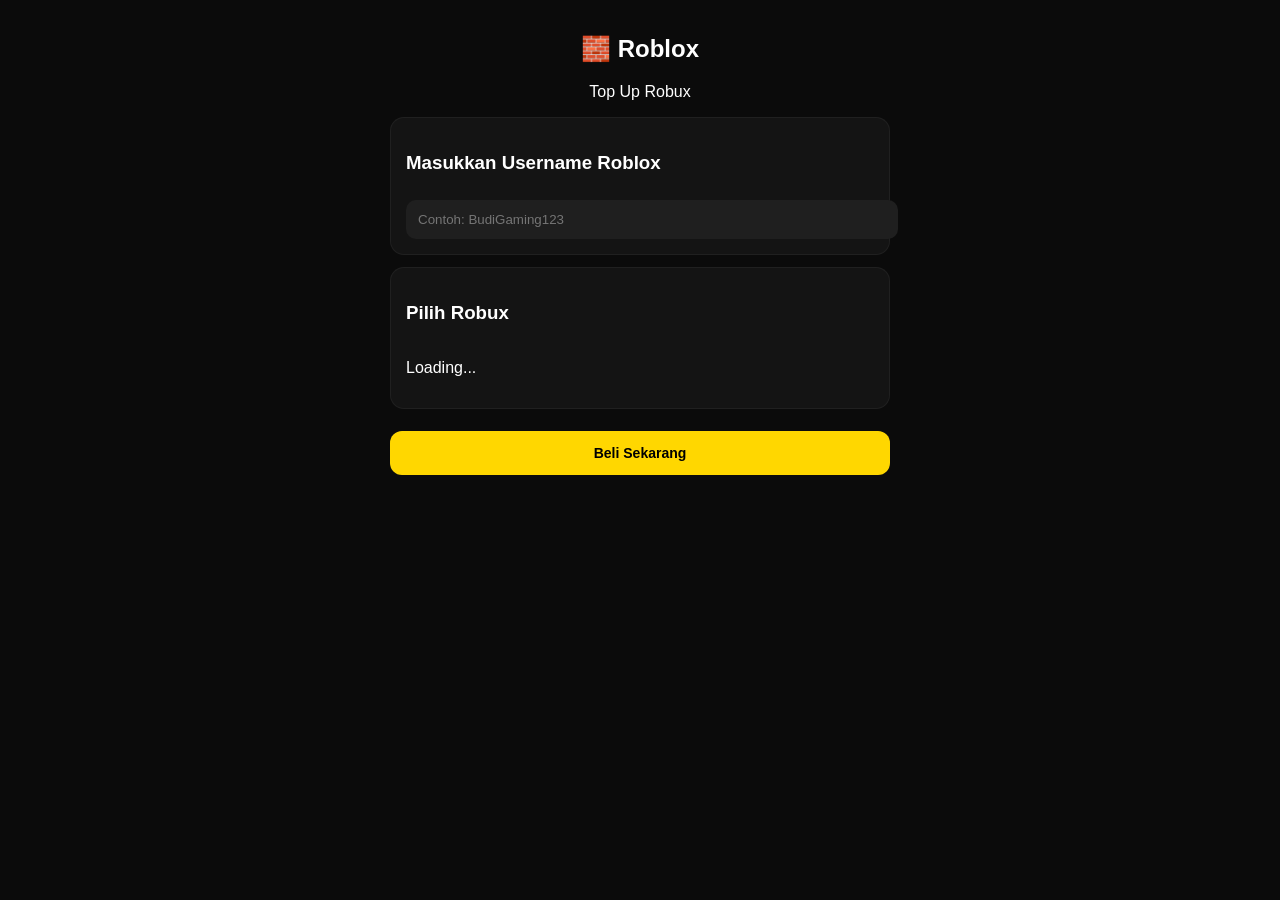
<file: topup-roblox.html>
<!DOCTYPE html>
<html lang="id">
<head>
  <meta charset="UTF-8">
  <meta name="viewport" content="width=device-width, initial-scale=1.0">
  <title>Top Up Roblox</title>

  <style>
    body {
      margin: 0;
      font-family: sans-serif;
      background: #0b0b0b;
      color: white;
    }

    .container {
      max-width: 500px;
      margin: auto;
      padding: 15px;
    }

    .header {
      text-align: center;
      margin-bottom: 15px;
    }

    .card {
      background: #141414;
      padding: 15px;
      border-radius: 14px;
      margin-bottom: 12px;
      border: 1px solid rgba(255,255,255,0.05);
    }

    input {
      width: 100%;
      padding: 12px;
      border-radius: 10px;
      border: none;
      margin-top: 8px;
      background: #1f1f1f;
      color: white;
    }

    .grid {
      display: grid;
      grid-template-columns: repeat(3, 1fr);
      gap: 10px;
    }

    .item {
      background: #1f1f1f;
      padding: 10px;
      border-radius: 10px;
      text-align: center;
      cursor: pointer;
      font-size: 13px;
      border: 1px solid transparent;
    }

    .item.active {
      border: 1px solid gold;
      background: #2a2a2a;
    }

    .price {
      color: gold;
      font-size: 12px;
      margin-top: 5px;
    }

    .btn {
      width: 100%;
      padding: 14px;
      border: none;
      border-radius: 12px;
      background: gold;
      color: black;
      font-weight: bold;
      font-size: 14px;
      cursor: pointer;
      margin-top: 10px;
    }
  </style>
</head>

<body>

<div class="container">

  <!-- HEADER -->
  <div class="header">
    <h2>🧱 Roblox</h2>
    <p>Top Up Robux</p>
  </div>

  <!-- INPUT USERNAME -->
  <div class="card">
    <h3>Masukkan Username Roblox</h3>
    <input type="text" id="username" placeholder="Contoh: BudiGaming123">
  </div>

  <!-- PRODUK -->
  <div class="card">
    <h3>Pilih Robux</h3>
    <div class="grid" id="productList">
      <p>Loading...</p>
    </div>
  </div>

  <!-- BUTTON -->
  <button class="btn" onclick="buyNow()">Beli Sekarang</button>

</div>

<script>
const CONFIG = {
  BIN_ID: "69c64a3cc3097a1dd5663384",
  API_KEY: "$2a$10$S7Gp4Pzo2zHlkUfdVex9ku2hW188/ABDbNCjES1mQKzKS20VhFKJi"
};

let selectedProduct = null;

// LOAD PRODUK
async function loadProducts() {
  try {
    const res = await fetch(
      `https://api.jsonbin.io/v3/b/${CONFIG.BIN_ID}/latest`,
      {
        headers: { "X-Master-Key": CONFIG.API_KEY }
      }
    );

    const result = await res.json();
    const products = result.record.products;

    const container = document.getElementById("productList");
    container.innerHTML = "";

    products.forEach(p => {
      if (!p.active) return;

      const div = document.createElement("div");
      div.className = "item";

      div.innerHTML = `
        ${p.name}
        <div class="price">Rp ${p.price.toLocaleString("id-ID")}</div>
      `;

      div.onclick = () => {
        document.querySelectorAll(".item").forEach(el => el.classList.remove("active"));
        div.classList.add("active");
        selectedProduct = p;
      };

      container.appendChild(div);
    });

  } catch (err) {
    console.error(err);
  }
}

// BELI
function buyNow() {
  const username = document.getElementById("username").value;

  if (!username) {
    alert("Masukkan Username!");
    return;
  }

  if (!selectedProduct) {
    alert("Pilih produk dulu!");
    return;
  }

  const url = `pembayaranff.html?id=${username}&produk=${selectedProduct.name}&harga=${selectedProduct.price}`;

  window.location.href = url;
}

// INIT
loadProducts();
</script>

</body>
</html>
</file>
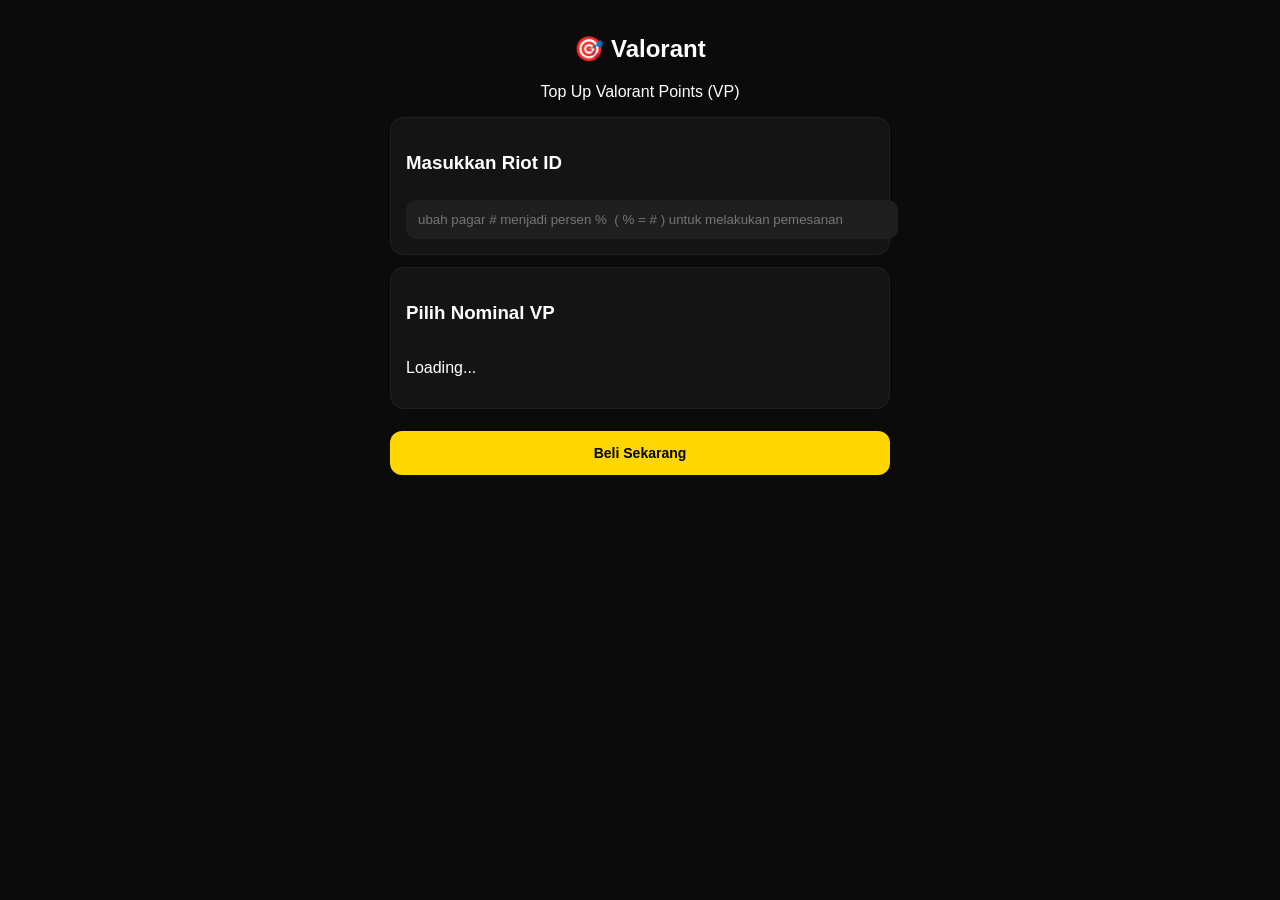
<file: topup-VALORANT.html>
<!DOCTYPE html>
<html lang="id">
<head>
  <meta charset="UTF-8">
  <meta name="viewport" content="width=device-width, initial-scale=1.0">
  <title>Top Up Valorant</title>

  <style>
    body {
      margin: 0;
      font-family: sans-serif;
      background: #0b0b0b;
      color: white;
    }

    .container {
      max-width: 500px;
      margin: auto;
      padding: 15px;
    }

    .header {
      text-align: center;
      margin-bottom: 15px;
    }

    .card {
      background: #141414;
      padding: 15px;
      border-radius: 14px;
      margin-bottom: 12px;
      border: 1px solid rgba(255,255,255,0.05);
    }

    input {
      width: 100%;
      padding: 12px;
      border-radius: 10px;
      border: none;
      margin-top: 8px;
      background: #1f1f1f;
      color: white;
    }

    .grid {
      display: grid;
      grid-template-columns: repeat(3, 1fr);
      gap: 10px;
    }

    .item {
      background: #1f1f1f;
      padding: 10px;
      border-radius: 10px;
      text-align: center;
      cursor: pointer;
      font-size: 13px;
      border: 1px solid transparent;
    }

    .item.active {
      border: 1px solid gold;
      background: #2a2a2a;
    }

    .price {
      color: gold;
      font-size: 12px;
      margin-top: 5px;
    }

    .btn {
      width: 100%;
      padding: 14px;
      border: none;
      border-radius: 12px;
      background: gold;
      color: black;
      font-weight: bold;
      font-size: 14px;
      cursor: pointer;
      margin-top: 10px;
    }
  </style>
</head>

<body>

<div class="container">

  <!-- HEADER -->
  <div class="header">
    <h2>🎯 Valorant</h2>
    <p>Top Up Valorant Points (VP)</p>
  </div>

  <!-- INPUT -->
  <div class="card">
    <h3>Masukkan Riot ID</h3>
    <input type="text" id="riotId" placeholder="ubah pagar # menjadi persen %  ( % = # ) untuk melakukan pemesanan">
  </div>

  <!-- PRODUK -->
  <div class="card">
    <h3>Pilih Nominal VP</h3>
    <div class="grid" id="productList">
      <p>Loading...</p>
    </div>
  </div>

  <!-- BUTTON -->
  <button class="btn" onclick="buyNow()">Beli Sekarang</button>

</div>

<script>
const CONFIG = {
  BIN_ID: "69c64cc7b7ec241ddcab5396",
  API_KEY: "$2a$10$S7Gp4Pzo2zHlkUfdVex9ku2hW188/ABDbNCjES1mQKzKS20VhFKJi"
};

let selectedProduct = null;

// LOAD PRODUK
async function loadProducts() {
  try {
    const res = await fetch(
      `https://api.jsonbin.io/v3/b/${CONFIG.BIN_ID}/latest`,
      {
        headers: { "X-Master-Key": CONFIG.API_KEY }
      }
    );

    const result = await res.json();
    const products = result.record.products;

    const container = document.getElementById("productList");
    container.innerHTML = "";

    products.forEach(p => {
      if (!p.active) return;

      const div = document.createElement("div");
      div.className = "item";

      div.innerHTML = `
        ${p.name}
        <div class="price">Rp ${p.price.toLocaleString("id-ID")}</div>
      `;

      div.onclick = () => {
        document.querySelectorAll(".item").forEach(el => el.classList.remove("active"));
        div.classList.add("active");
        selectedProduct = p;
      };

      container.appendChild(div);
    });

  } catch (err) {
    console.error(err);
  }
}

// BELI
function buyNow() {
  const riotId = document.getElementById("riotId").value;

  if (!riotId) {
    alert("Masukkan Riot ID!");
    return;
  }

  if (!selectedProduct) {
    alert("Pilih produk dulu!");
    return;
  }

  const url = `pembayaranff.html?id=${riotId}&produk=${selectedProduct.name}&harga=${selectedProduct.price}`;

  window.location.href = url;
}

// INIT
loadProducts();
</script>

</body>
</html>
</file>
<file: index.css>
/* ================= RESET ================= */
* {
  margin: 0;
  padding: 0;
  box-sizing: border-box;
}

/* ================= BODY ================= */
body {
  font-family: 'Poppins', sans-serif;
  background: #0a0a0a;
  color: rgb(251, 253, 253);
}

/* ================= NAVBAR ================= */
.navbar {
  width: 100%;
  background: linear-gradient(90deg, #06393b, #028585);
  box-shadow: 0 2px 10px rgba(223, 225, 231, 0.3);
  position: sticky;
  top: 0;
  z-index: 999;
}

.nav-container {
  display: flex;
  justify-content: space-between;
  align-items: center;
  padding: 12px 15px;
}

.nav-left {
  display: flex;
  align-items: center;
  gap: 10px;
}

.logo {
  font-size: 18px;
  font-weight: 700;
  color: white;
}

.logo span {
  color: rgb(2, 57, 59);
}

.nav-right {
  display: flex;
  gap: 8px;
}

/* BUTTON */
.menu-btn,
.icon-btn {
  background: linear-gradient(145deg, #140224, #001a1a);
  border: none;
  color: white;
  padding: 8px 10px;
  border-radius: 8px;
  font-size: 14px;
  cursor: pointer;
  transition: 0.2s;
  box-shadow: 0 0 8px rgba(44, 2, 83, 0.4);
}

.menu-btn:hover,
.icon-btn:hover {
  background: linear-gradient(145deg, #004d50, #002a28);
  transform: scale(1.05);
}

/* ================= OVERLAY ================= */
.overlay {
  position: fixed;
  top: 0;
  left: 0;
  width: 100%;
  height: 100%;
  background: rgba(0, 0, 0, 0.6);
  opacity: 0;
  visibility: hidden;
  transition: 0.3s;
  z-index: 998;
}

.overlay.active {
  opacity: 1;
  visibility: visible;
}

/* ================= SIDEBAR ================= */
.sidebar {
  position: fixed;
  top: 0;
  left: -260px;
  width: 260px;
  height: 100%;
  background: linear-gradient(180deg, #000000, #002b2b);
  box-shadow: 2px 0 15px rgba(34, 3, 59, 0.5);
  transition: 0.3s;
  z-index: 999;
  padding: 20px;
}

.sidebar.active {
  left: 0;
}

.sidebar-header h2 {
  color: white;
}

.sidebar-header span {
  color: rgb(3, 46, 66);
}

/* ================= MENU ================= */
.sidebar-menu {
  list-style: none;
  margin-top: 20px;
}

.sidebar-menu li {
  padding: 12px;
  margin-bottom: 8px;
  border-radius: 10px;
  background: #00191a;
  color: white;
  cursor: pointer;
  transition: 0.2s;
}

.sidebar-menu li:hover {
  background: #003e40;
  transform: translateX(5px);
}

/* divider */
.menu-divider {
  height: 1px;
  background: rgba(255, 255, 255, 0.1);
  margin: 10px 0;
}

/* auth */
.auth {
  text-align: center;
  font-weight: bold;
}

.login {
  border: 1px solid rgb(2, 80, 83);
}

.register {
  background: rgb(1, 52, 54);
  color: black;
}

/* ================= CONTENT ================= */
.main-content {
  padding: 20px;
}

/* ================= SEARCH ================= */
.search-box {
  width: 100%;
  background: #0a0a0a;
  padding: 10px;
  display: none;
}

.search-box.active {
  display: block;
}

.search-box input {
  width: 100%;
  padding: 10px;
  border-radius: 10px;
  border: none;
  background: #00191a;
  color: white;
  outline: none;
}

/* ================= HERO SLIDER ================= */
.hero-slider {
  width: 100%;
  overflow: hidden;
  position: relative;
}

.slides {
  display: flex;
  transition: transform 0.5s ease;
}

.slide {
  width: 100%;
  flex-shrink: 0;
  height: 160px;
  object-fit: cover;
  border-radius: 10px;
}

/* DOTS */
.dots {
  position: absolute;
  bottom: 10px;
  width: 100%;
  text-align: center;
}

.dots span {
  display: inline-block;
  width: 8px;
  height: 8px;
  background: gray;
  border-radius: 50%;
  margin: 0 3px;
}

.dots .active {
  background: rgb(3, 97, 84);
}


/* ================= GAME LIST ================= */
/* GRID GAME */
.game-list {
  display: grid;
  grid-template-columns: repeat(2, 1fr); /* FIX 2 kolom */
  gap: 12px;
  padding: 10px 0;
}

/* CARD */
.game-card {
  background: #00161a;
  border-radius: 10px;
  overflow: hidden;
  transition: transform 0.3s, box-shadow 0.3s;
  display: flex;
  flex-direction: column;
}

/* GAMBAR - sesuaikan aspect ratio 16:9 */
.game-card img {
  width: 100%;
  aspect-ratio: 16 / 9;   /* otomatis tinggi sesuai lebar */
  object-fit: contain;     /* jangan potong gambar, sesuaikan di dalam */
  background: #000;
}

/* INFO GAME */
.game-info {
  padding: 8px;
  text-align: center;
  flex-grow: 1;
}

.game-info h3 {
  font-size: 14px;
  font-weight: 600;
  color: rgb(2, 56, 65);
  margin-bottom: 4px;
}

.game-info p {
  font-size: 12px;
  color: #fff;
  opacity: 0.7;
}

/* HOVER EFFECT */
.game-card:hover {
  transform: scale(1.05);
  box-shadow: 0 0 15px rgba(2, 54, 61, 0.4);
}


/* ================= STATISTIK TYPO ================= */
.stats-typo {
  margin-top: 40px;
  display: flex;
  flex-direction: column;
  gap: 25px;
  padding: 10px;
}

/* block */
.stat-block {
  border-bottom: 1px solid rgba(255,255,255,0.1);
  padding-bottom: 15px;
}

/* ANGKA BESAR */
.stat-block h1 {
  font-size: 48px;
  font-weight: 700;
  line-height: 1;
  
  background: linear-gradient(90deg, rgb(3, 78, 74), #3cf2ff);
  -webkit-background-clip: text;
  -webkit-text-fill-color: transparent;

  text-shadow: 0 0 20px rgba(0, 102, 255, 0.2);
}

/* label */
.stat-block span {
  font-size: 13px;
  opacity: 0.6;
  letter-spacing: 1px;
}

/* animasi muncul */
.stat-block {
  opacity: 0;
  transform: translateY(20px);
  animation: fadeUp 0.8s forwards;
}

.stat-block:nth-child(2) {
  animation-delay: 0.2s;
}
.stat-block:nth-child(3) {
  animation-delay: 0.4s;
}

@keyframes fadeUp {
  to {
    opacity: 1;
    transform: translateY(0);
  }
}

/* responsive */
@media (max-width: 500px) {
  .stat-block h1 {
    font-size: 36px;
  }
}


/* ================= ARTIKEL TEXT ================= */
.artikel-text {
  margin-top: 40px;
  padding: 15px 10px;
  text-align: center;
}

/* judul */
.artikel-text h2 {
  font-size: 18px;
  color: rgb(3, 77, 87);
  margin-bottom: 8px;
}

/* deskripsi */
.artikel-text p {
  font-size: 13px;
  opacity: 0.7;
  line-height: 1.6;
}

/* highlight domain */
.artikel-text span {
  color: rgb(0, 255, 255);
  font-weight: 600;
}
/* ================= ARTIKEL BANNER ================= */
.artikel-banner {
  margin-top: 40px;
  padding: 10px;
  text-align: center;
}

/* gambar banner */
.banner-img {
  width: 100%;
  border-radius: 12px;
  margin-bottom: 12px;
  transition: 0.3s;
  cursor: pointer;
}

/* hover efek */
.banner-img:hover {
  transform: scale(1.03);
  box-shadow: 0 0 20px rgba(1, 73, 39, 0.3);
}

/* judul */
.artikel-banner h2 {
  font-size: 18px;
  color: rgb(0, 195, 255);
  margin-bottom: 6px;
}

/* deskripsi */
.artikel-banner p {
  font-size: 13px;
  opacity: 0.7;
  line-height: 1.6;
}

/* highlight domain */
.artikel-banner span {
  color: rgb(0, 195, 255);
  font-weight: 600;
}




/* footer */


/* ================= FOOTER ================= */
/* ===== FOOTER ===== */
.footer {
  background: #0a0a0a;
  padding: 30px 20px;
  border-top: 1px solid rgba(255,255,255,0.1);
}

/* container utama */
/* container utama */
.footer-container {
  max-width: 1100px;
  margin: auto;

  display: grid;
  grid-template-columns: 1fr 1fr; /* 🔥 pasti kiri kanan */
  gap: 20px;
}

/* ===== KOLOM ===== */
.footer-menu,
.footer-info {
  width: 45%;
}

/* ===== TITLE ===== */
.footer-menu h3,
.footer-info h3 {
  color: rgb(1, 49, 49);
  margin-bottom: 10px;
}

/* ===== LIST ===== */
.footer-menu ul,
.footer-info ul {
  list-style: none;
  padding: 0;
  margin: 0;
}

.footer-menu li,
.footer-info li {
  margin-bottom: 8px;
  color: #ccc;
  font-size: 14px;
}

/* ===== LINK ===== */
.footer-menu a {
  text-decoration: none;
  color: #ccc;
  transition: 0.3s;
}

.footer-menu a:hover {
  color: rgb(0, 204, 255);
  padding-left: 5px;
}

/* ===== RIGHT ALIGN INFO ===== */
.footer-info {
  text-align: right;
}

/* ===== COPYRIGHT ===== */
.footer-bottom {
  text-align: center;
  margin-top: 25px;
  font-size: 13px;
  color: #777;
  border-top: 1px solid rgba(255,255,255,0.05);
  padding-top: 15px;
}

/* ===== RESPONSIVE (HP) ===== */
@media (max-width: 768px) {
  .footer-container {
    flex-direction: column;
    gap: 20px;
  }

  .footer-menu,
  .footer-info {
    width: 100%;
    text-align: left; /* balik normal di HP */
  }
}

/* ================= BANNER BAWAH ================= */
.bottom-banner {
  margin-top: 40px;
  padding: 10px;
}

.bottom-banner img {
  width: 100%;
  border-radius: 12px;
  display: block;
  transition: 0.3s;
}

/* efek hover */
.bottom-banner img:hover {
  transform: scale(1.02);
  box-shadow: 0 0 20px rgba(255,215,0,0.3);
}

.banner-text {
  text-align: center;
  max-width: 800px;
  margin: auto;
}

.banner-text p {
  font-size: 13px;
  opacity: 0.75;
  line-height: 1.7;
  margin-bottom: 10px;
}




.sidebar-menu a {
  text-decoration: none;
  color: white;
  display: block;
}
</file>
<file: topup-ff.css>
/* RESET */
* {
  margin: 0;
  padding: 0;
  box-sizing: border-box;
  font-family: sans-serif;
}

/* BODY */
body {
  background: #0b0b0b;
  color: white;
}

/* CONTAINER */
.ff-container {
  max-width: 500px;
  margin: auto;
  padding: 15px;
  padding-bottom: 40px;
}

/* HERO */
.ff-hero {
  text-align: center;
  margin-bottom: 15px;
}

.ff-logo {
  width: 70px;
  margin-bottom: 5px;
}

.ff-hero h2 {
  font-size: 18px;
}

/* STEP CARD */
.ff-step {
  background: #141414;
  padding: 14px;
  margin-bottom: 12px;
  border-radius: 14px;
  border: 1px solid rgba(255,255,255,0.05);
}

/* TITLE */
.ff-step h3 {
  font-size: 13px;
  margin-bottom: 10px;
  color: gold;
}

/* INPUT */
.ff-step input {
  width: 100%;
  padding: 12px;
  border-radius: 10px;
  border: none;
  background: #1f1f1f;
  color: white;
  font-size: 14px;
  outline: none;
}

/* GRID PRODUK */
.product-list {
  display: grid;
  grid-template-columns: repeat(2, 1fr);
  gap: 10px;
}

/* ITEM PRODUK */
.product-item {
  background: #1f1f1f;
  padding: 12px;
  border-radius: 10px;
  text-align: center;
  font-size: 13px;
  cursor: pointer;
  transition: 0.2s;
  border: 1px solid transparent;
}

/* HOVER */
.product-item:hover {
  background: #2a2a2a;
}

/* ACTIVE */
.product-item.active {
  border: 1px solid gold;
  background: #2a2a2a;
}

/* PAYMENT LIST */
.payment-list {
  display: flex;
  flex-direction: column;
  gap: 10px;
}

/* PAYMENT ITEM */
.payment-item {
  background: #1f1f1f;
  padding: 12px;
  border-radius: 10px;
  cursor: pointer;
  border: 1px solid transparent;
  transition: 0.2s;
}

/* ACTIVE PAYMENT */
.payment-item.active {
  border: 1px solid gold;
  background: #2a2a2a;
}

/* BUTTON UTAMA */
.btn-main {
  width: 100%;
  padding: 14px;
  border: none;
  border-radius: 12px;
  background: gold;
  color: black;
  font-weight: bold;
  font-size: 14px;
  cursor: pointer;
  transition: 0.2s;
}

/* BUTTON HOVER */
.btn-main:hover {
  background: #ffd700;
}

/* BOX DETAIL */
.payment-box {
  background: #1a1a1a;
  padding: 14px;
  border-radius: 12px;
  font-size: 14px;
}

.payment-box h4 {
  margin-bottom: 10px;
}

.payment-box p {
  margin-bottom: 6px;
}

.payment-box img {
  margin-top: 10px;
  border-radius: 10px;
}

/* LOADING TEXT */
.loading-text {
  font-size: 12px;
  opacity: 0.6;
  text-align: center;
}

/* ANIMASI MUNCUL */
#paymentStep,
#resultStep {
  animation: fadeIn 0.3s ease;
}

@keyframes fadeIn {
  from {
    opacity: 0;
    transform: translateY(10px);
  }
  to {
    opacity: 1;
    transform: translateY(0);
  }
}
</file>
